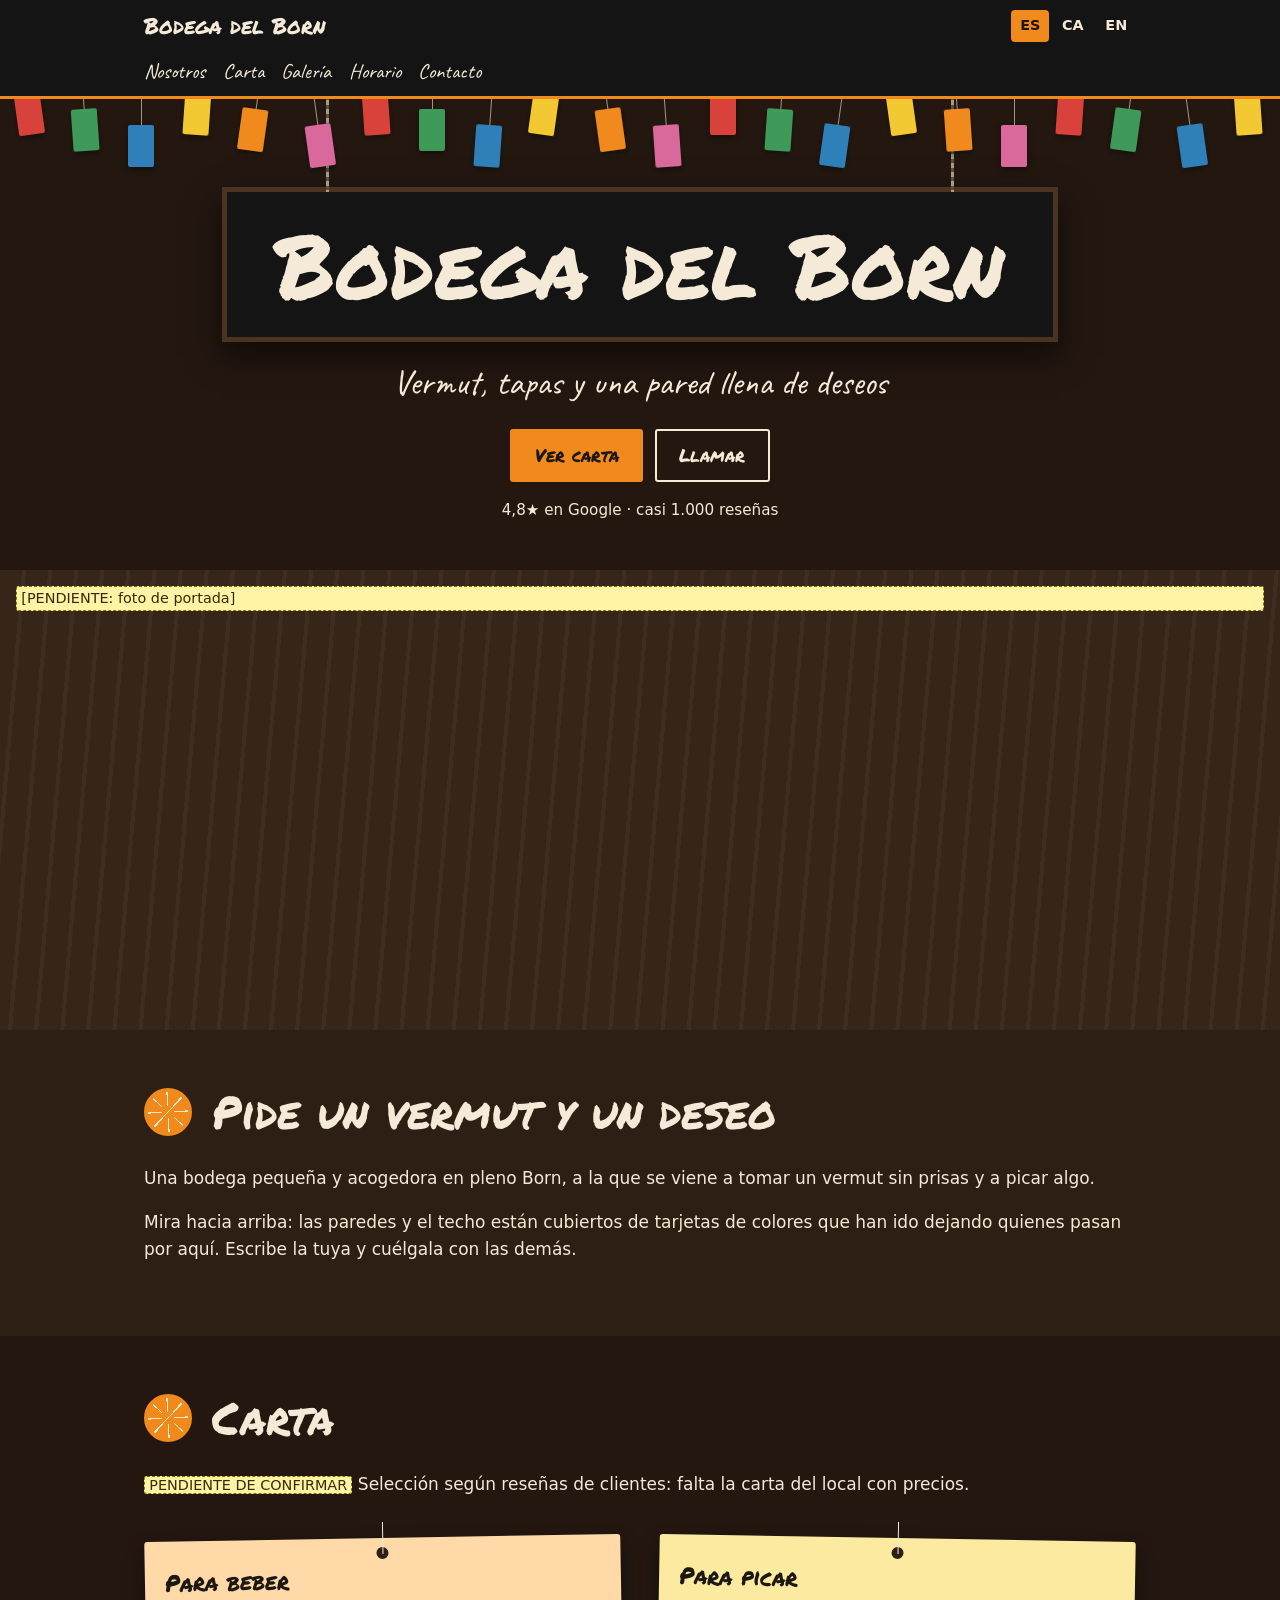
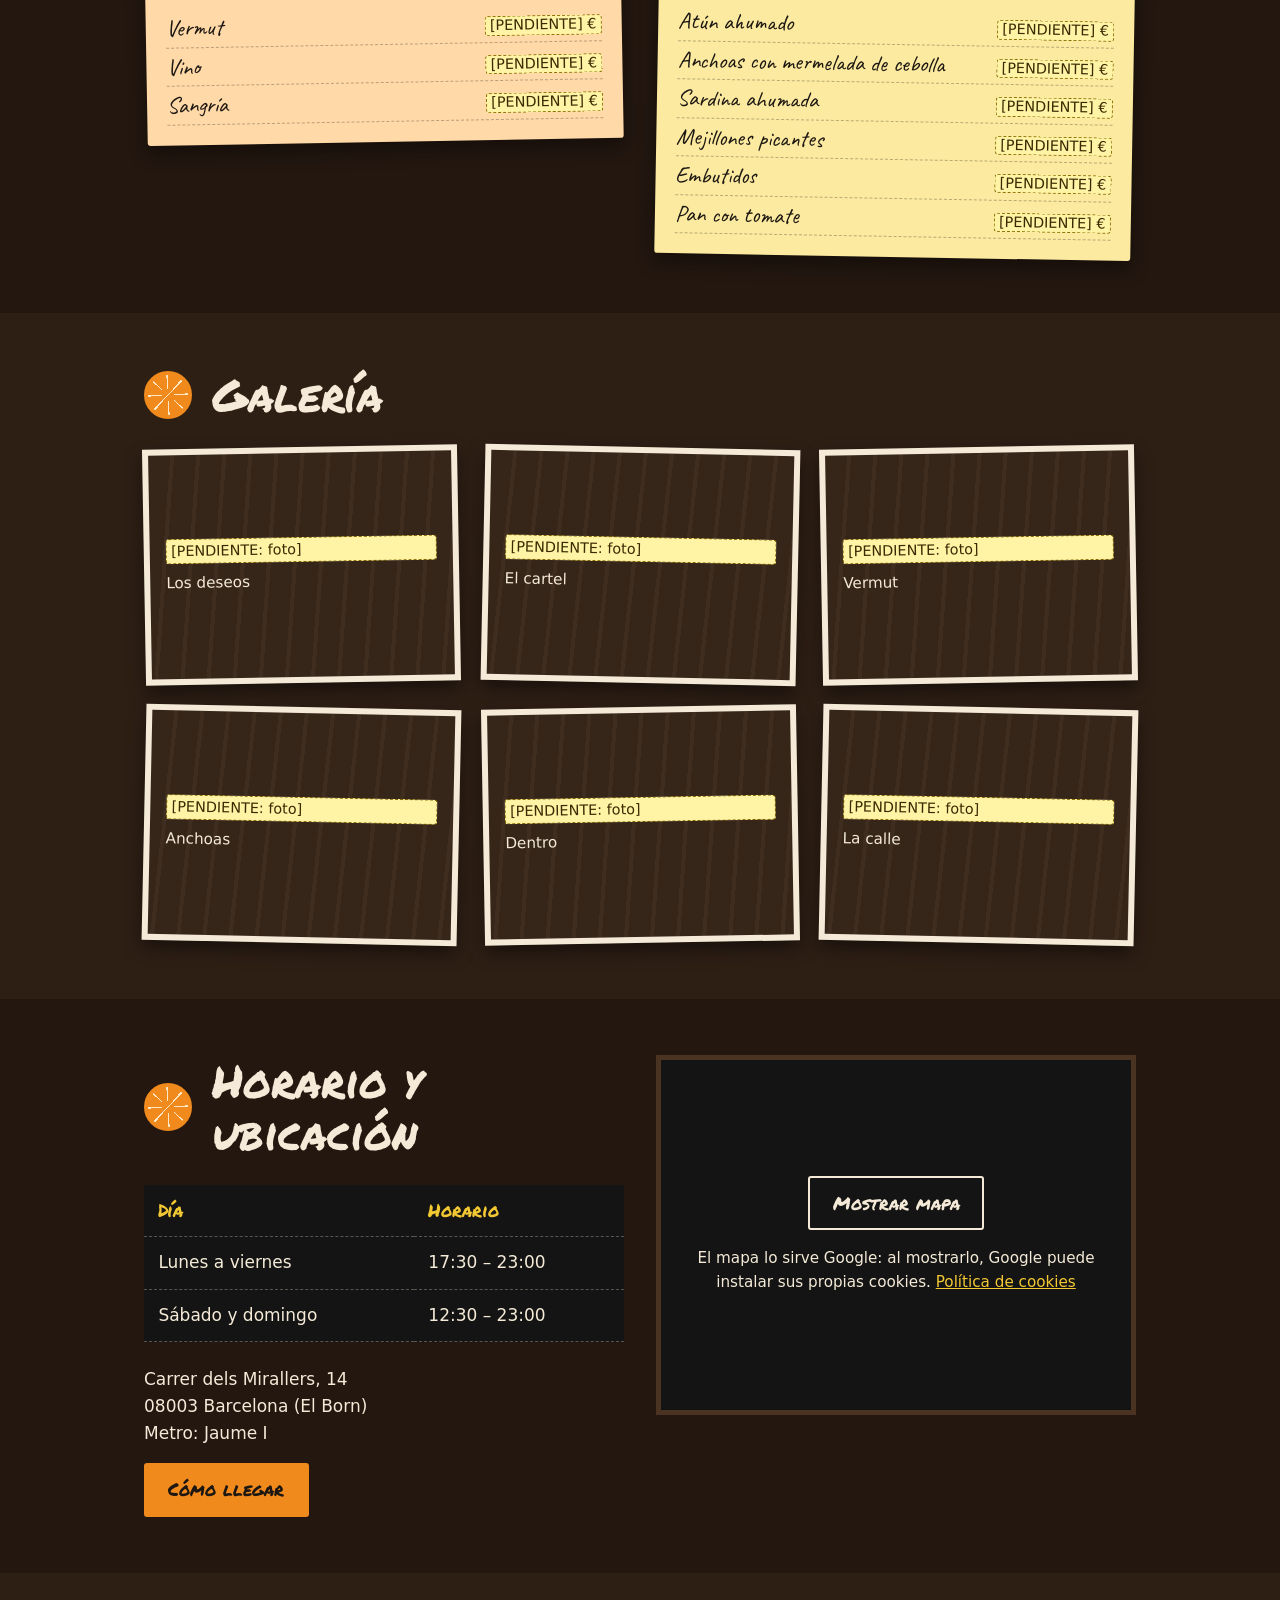
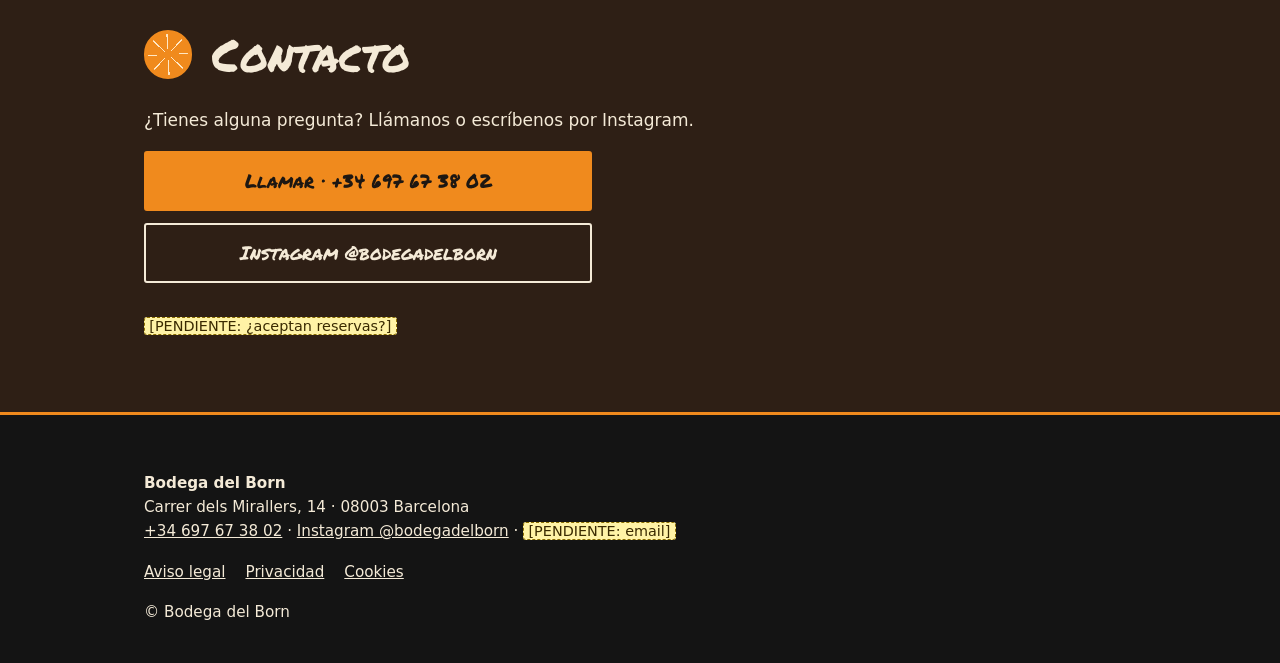
<file: index.html>
<!doctype html>
<!--
  Bodega del Born · versión en castellano (página principal).
  Hay una copia por idioma: index.html (es), ca/index.html, en/index.html.
  Si cambias la CARTA o el HORARIO, cámbialo en los tres archivos (busca "EDITAR").
  Dirección web: PENDIENTE de dominio propio; mientras, GitHub Pages.
-->
<html lang="es">
<head>
<meta charset="utf-8">
<meta name="robots" content="noindex"><!-- DEMO: quitar al tener el permiso del local -->
<meta name="viewport" content="width=device-width, initial-scale=1">
<title>Bodega del Born · Bodega de vermut y tapas en el Born, Barcelona</title>
<meta name="description" content="Bodega de vermut y tapas en Carrer dels Mirallers, 14 (El Born, Barcelona), con sus paredes llenas de deseos. Lunes a viernes 17:30–23:00, sábado y domingo 12:30–23:00.">
<link rel="canonical" href="https://theinternationalunemployed-lgtm.github.io/bodega-del-born/">
<link rel="alternate" hreflang="es" href="https://theinternationalunemployed-lgtm.github.io/bodega-del-born/">
<link rel="alternate" hreflang="ca" href="https://theinternationalunemployed-lgtm.github.io/bodega-del-born/ca/">
<link rel="alternate" hreflang="en" href="https://theinternationalunemployed-lgtm.github.io/bodega-del-born/en/">
<link rel="alternate" hreflang="x-default" href="https://theinternationalunemployed-lgtm.github.io/bodega-del-born/">
<meta name="theme-color" content="#141414">
<link rel="icon" href="favicon.svg" type="image/svg+xml">
<link rel="stylesheet" href="styles.css">
<meta property="og:type" content="restaurant">
<meta property="og:site_name" content="Bodega del Born">
<meta property="og:title" content="Bodega del Born · Vermut, tapas y deseos">
<meta property="og:description" content="Bodega de vermut y tapas en el Born, con las paredes llenas de deseos de sus clientes.">
<meta property="og:url" content="https://theinternationalunemployed-lgtm.github.io/bodega-del-born/">
<meta property="og:locale" content="es_ES">
<meta property="og:locale:alternate" content="ca_ES">
<meta property="og:locale:alternate" content="en_GB">
<!-- PENDIENTE: subir una foto de 1200×630 px como img/og.jpg y añadir su og:image -->
<script type="application/ld+json">
{
  "@context": "https://schema.org",
  "@type": "BarOrPub",
  "name": "Bodega del Born",
  "url": "https://theinternationalunemployed-lgtm.github.io/bodega-del-born/",
  "telephone": "+34 697 67 38 02",
  "address": {
    "@type": "PostalAddress",
    "streetAddress": "Carrer dels Mirallers, 14",
    "postalCode": "08003",
    "addressLocality": "Barcelona",
    "addressCountry": "ES"
  },
  "servesCuisine": ["Tapas", "Vermut"],
  "sameAs": ["https://www.instagram.com/bodegadelborn/"],
  "hasMenu": "https://theinternationalunemployed-lgtm.github.io/bodega-del-born/#carta",
  "openingHoursSpecification": [
    { "@type": "OpeningHoursSpecification", "dayOfWeek": ["Monday", "Tuesday", "Wednesday", "Thursday", "Friday"], "opens": "17:30", "closes": "23:00" },
    { "@type": "OpeningHoursSpecification", "dayOfWeek": ["Saturday", "Sunday"], "opens": "12:30", "closes": "23:00" }
  ]
}
</script>
</head>
<body class="home">
<a class="skip" href="#main">Saltar al contenido</a>

<header class="top">
  <div class="wrap top-in">
    <a class="brand" href="#inicio">Bodega del Born</a>
    <nav class="langs" aria-label="Idioma">
      <a href="./" lang="es" hreflang="es" aria-current="true">ES</a>
      <a href="ca/" lang="ca" hreflang="ca">CA</a>
      <a href="en/" lang="en" hreflang="en">EN</a>
    </nav>
  </div>
  <nav class="menu" aria-label="Secciones">
    <div class="wrap">
      <a href="#nosotros">Nosotros</a>
      <a href="#carta">Carta</a>
      <a href="#galeria">Galería</a>
      <a href="#horario">Horario</a>
      <a href="#contacto">Contacto</a>
    </div>
  </nav>
</header>

<main id="main">

<section class="hero" id="inicio">
  <div class="hero-media">
    <!-- PENDIENTE: foto del local. Sustituir el <div class="ph"> por:
    <img src="img/portada.webp" alt="Interior de la Bodega del Born con las paredes cubiertas de tarjetas de deseos" width="1600" height="1000" fetchpriority="high"> -->
    <div class="ph" role="img" aria-label="Interior de la Bodega del Born con las paredes cubiertas de tarjetas de deseos"><span class="pending">[PENDIENTE: foto de portada]</span></div>
  </div>
  <div class="hero-txt">
    <div class="wrap">
      <h1>Bodega del Born</h1>
      <p class="lema">Vermut, tapas y una pared llena de deseos</p>
      <div class="btns">
        <a class="btn" href="#carta">Ver carta</a>
        <a class="btn btn-alt" href="tel:+34697673802">Llamar</a>
      </div>
      <!-- Dato de Google Maps a 28/10/2026: actualizar o borrar si cambia -->
      <p class="nota">4,8★ en Google · casi 1.000 reseñas</p>
    </div>
  </div>
</section>

<section id="nosotros">
  <div class="wrap">
    <h2>Pide un vermut y un deseo</h2>
    <p>Una bodega pequeña y acogedora en pleno Born, a la que se viene a tomar un vermut sin prisas y a picar algo.</p>
    <p>Mira hacia arriba: las paredes y el techo están cubiertos de tarjetas de colores que han ido dejando quienes pasan por aquí. Escribe la tuya y cuélgala con las demás.</p>
  </div>
</section>

<section id="carta">
  <div class="wrap">
    <h2>Carta</h2>
    <p class="aviso"><span class="pending">PENDIENTE DE CONFIRMAR</span> Selección según reseñas de clientes: falta la carta del local con precios.</p>
    <!-- EDITAR CARTA: una línea <li> por plato: <span>Nombre</span><span>Precio</span>. Cambiar también ca/ y en/ -->
    <div class="carta">
      <div>
        <h3>Para beber</h3>
        <ul>
          <li><span>Vermut</span><span class="pending">[PENDIENTE] €</span></li>
          <li><span>Vino</span><span class="pending">[PENDIENTE] €</span></li>
          <li><span>Sangría</span><span class="pending">[PENDIENTE] €</span></li>
        </ul>
      </div>
      <div>
        <h3>Para picar</h3>
        <ul>
          <li><span>Atún ahumado</span><span class="pending">[PENDIENTE] €</span></li>
          <li><span>Anchoas con mermelada de cebolla</span><span class="pending">[PENDIENTE] €</span></li>
          <li><span>Sardina ahumada</span><span class="pending">[PENDIENTE] €</span></li>
          <li><span>Mejillones picantes</span><span class="pending">[PENDIENTE] €</span></li>
          <li><span>Embutidos</span><span class="pending">[PENDIENTE] €</span></li>
          <li><span>Pan con tomate</span><span class="pending">[PENDIENTE] €</span></li>
        </ul>
      </div>
    </div>
  </div>
</section>

<section id="galeria">
  <div class="wrap">
    <h2>Galería</h2>
    <!-- PENDIENTE: fotos del local. Sustituir cada <div class="ph"> por:
    <img src="img/deseos.webp" alt="(mismo texto del aria-label)" width="800" height="600" loading="lazy" decoding="async"> -->
    <div class="galeria">
      <div class="ph" role="img" aria-label="Techo de la bodega cubierto de tarjetas de deseos"><span class="pending">[PENDIENTE: foto]</span> Los deseos</div>
      <div class="ph" role="img" aria-label="Cartel pintado a mano de la Bodega del Born en la calle"><span class="pending">[PENDIENTE: foto]</span> El cartel</div>
      <div class="ph" role="img" aria-label="Vermut con naranja y aceituna"><span class="pending">[PENDIENTE: foto]</span> Vermut</div>
      <div class="ph" role="img" aria-label="Plato de anchoas"><span class="pending">[PENDIENTE: foto]</span> Anchoas</div>
      <div class="ph" role="img" aria-label="Mesas dentro de la bodega"><span class="pending">[PENDIENTE: foto]</span> Dentro</div>
      <div class="ph" role="img" aria-label="El Carrer dels Mirallers, en el Born"><span class="pending">[PENDIENTE: foto]</span> La calle</div>
    </div>
  </div>
</section>

<section id="horario">
  <div class="wrap horario">
    <div>
      <h2>Horario y ubicación</h2>
      <!-- EDITAR HORARIO: cambiar también "openingHoursSpecification" en el <head>. Fuente: Instagram del local, 30/10/2026 -->
      <table>
        <thead><tr><th scope="col">Día</th><th scope="col">Horario</th></tr></thead>
        <tbody>
          <tr><th scope="row">Lunes a viernes</th><td>17:30 – 23:00</td></tr>
          <tr><th scope="row">Sábado y domingo</th><td>12:30 – 23:00</td></tr>
        </tbody>
      </table>
      <address>Carrer dels Mirallers, 14<br>08003 Barcelona (El Born)<br>Metro: Jaume I</address>
      <a class="btn" href="https://www.google.com/maps/dir/?api=1&amp;destination=Carrer%20dels%20Mirallers%2014%2C%2008003%20Barcelona" rel="noopener" target="_blank">Cómo llegar</a>
    </div>
    <!-- El mapa solo se carga si el usuario pulsa: así no hay cookies de Google sin permiso y no hace falta banner -->
    <div class="mapa" data-src="https://www.google.com/maps?q=Bodega%20del%20Born%2C%20Carrer%20dels%20Mirallers%2014%2C%20Barcelona&amp;output=embed&amp;hl=es" data-title="Mapa de la Bodega del Born en Google Maps">
      <button class="btn btn-alt" type="button">Mostrar mapa</button>
      <p>El mapa lo sirve Google: al mostrarlo, Google puede instalar sus propias cookies. <a href="cookies.html">Política de cookies</a></p>
    </div>
  </div>
</section>

<section id="contacto" class="contacto">
  <div class="wrap">
    <h2>Contacto</h2>
    <p>¿Tienes alguna pregunta? Llámanos o escríbenos por Instagram.</p>
    <div class="btns">
      <a class="btn" href="tel:+34697673802">Llamar · +34 697 67 38 02</a>
      <a class="btn btn-alt" href="https://www.instagram.com/bodegadelborn/" rel="noopener">Instagram @bodegadelborn</a>
      <p><span class="pending">[PENDIENTE: ¿aceptan reservas?]</span></p>
    </div>
  </div>
</section>

</main>

<footer>
  <div class="wrap">
    <p><strong>Bodega del Born</strong><br>Carrer dels Mirallers, 14 · 08003 Barcelona<br><a href="tel:+34697673802">+34 697 67 38 02</a> · <a href="https://www.instagram.com/bodegadelborn/" rel="noopener">Instagram @bodegadelborn</a> · <span class="pending">[PENDIENTE: email]</span></p>
    <ul>
      <li><a href="aviso-legal.html">Aviso legal</a></li>
      <li><a href="privacidad.html">Privacidad</a></li>
      <li><a href="cookies.html">Cookies</a></li>
    </ul>
    <p>© Bodega del Born</p>
  </div>
</footer>

<a class="callbar" href="tel:+34697673802">📞 Llamar</a>

<script>
  // Carga el mapa de Google solo al pulsar el botón
  document.querySelector('.mapa button').addEventListener('click', () => {
    const box = document.querySelector('.mapa'), f = document.createElement('iframe');
    f.src = box.dataset.src; f.title = box.dataset.title; f.loading = 'lazy'; f.referrerPolicy = 'no-referrer-when-downgrade';
    box.replaceChildren(f);
  });
</script>
<script src="anim.js" defer></script>
</body>
</html>
</file>
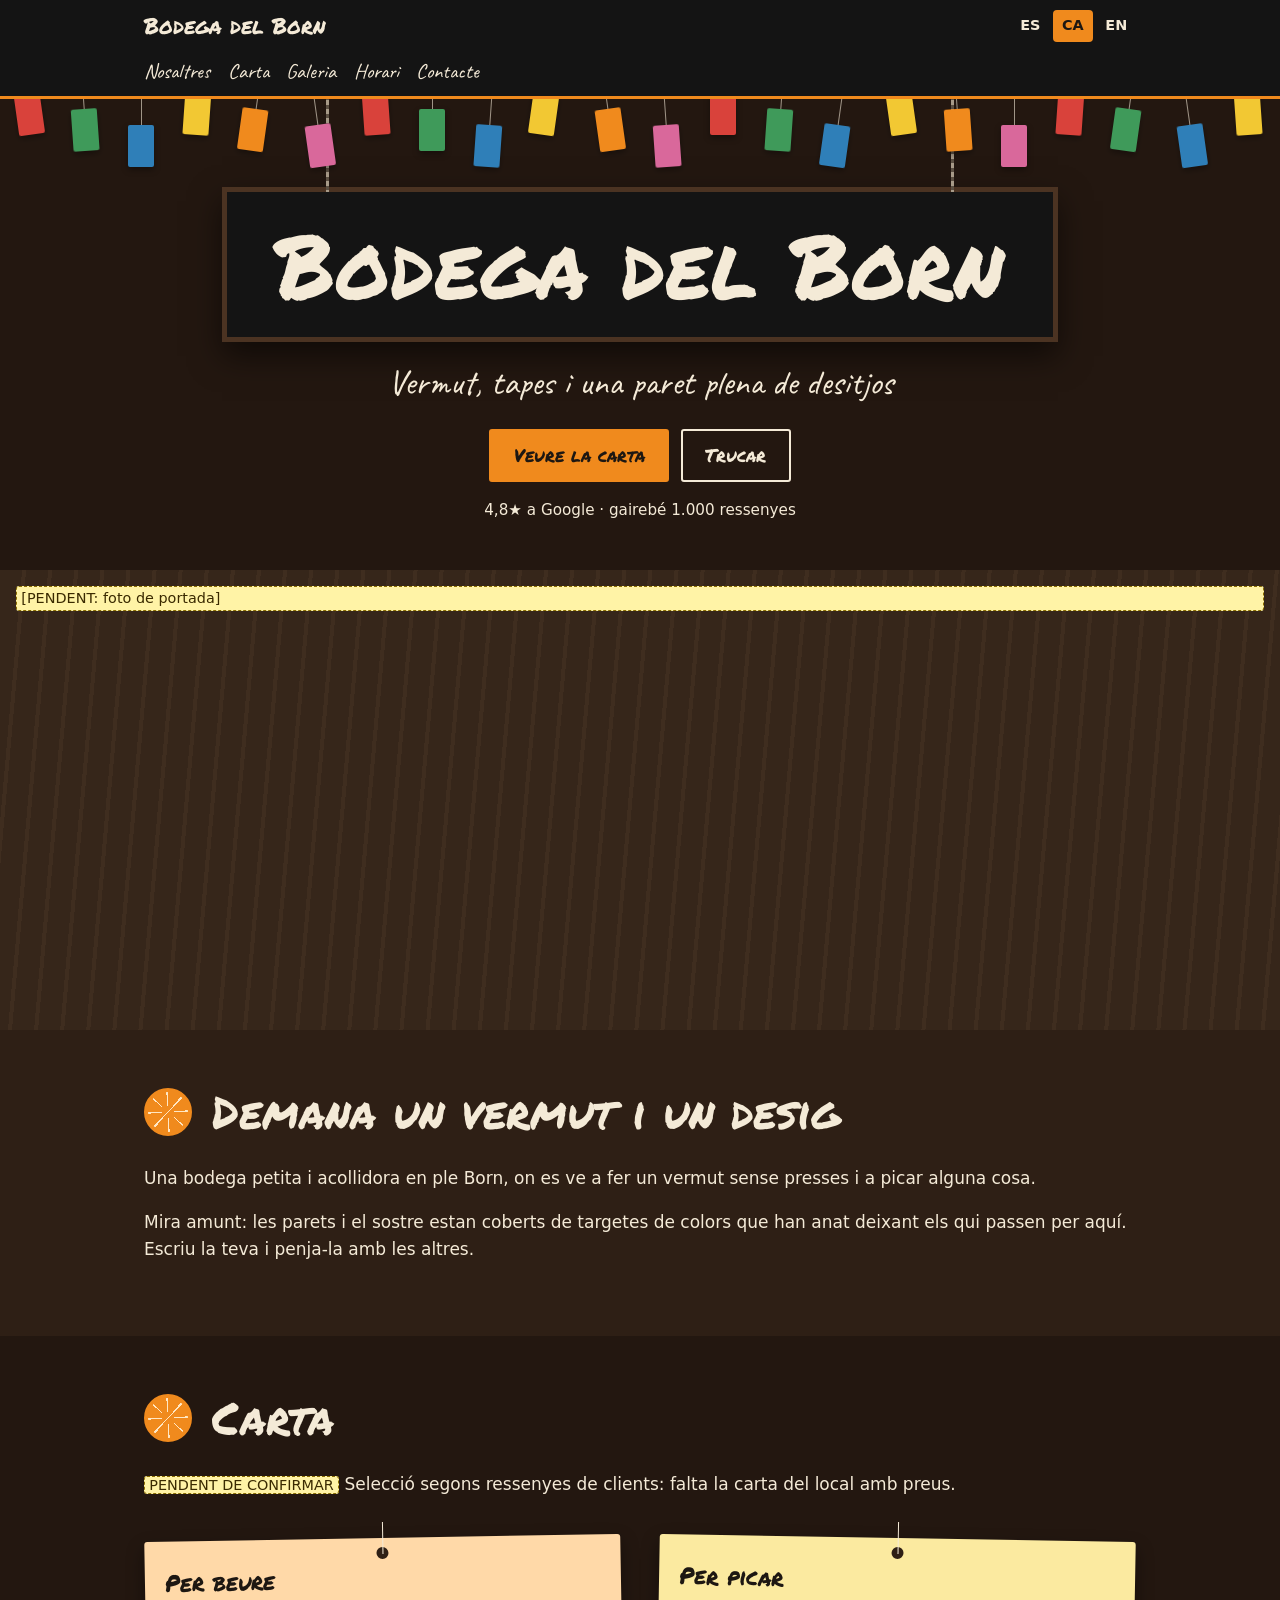
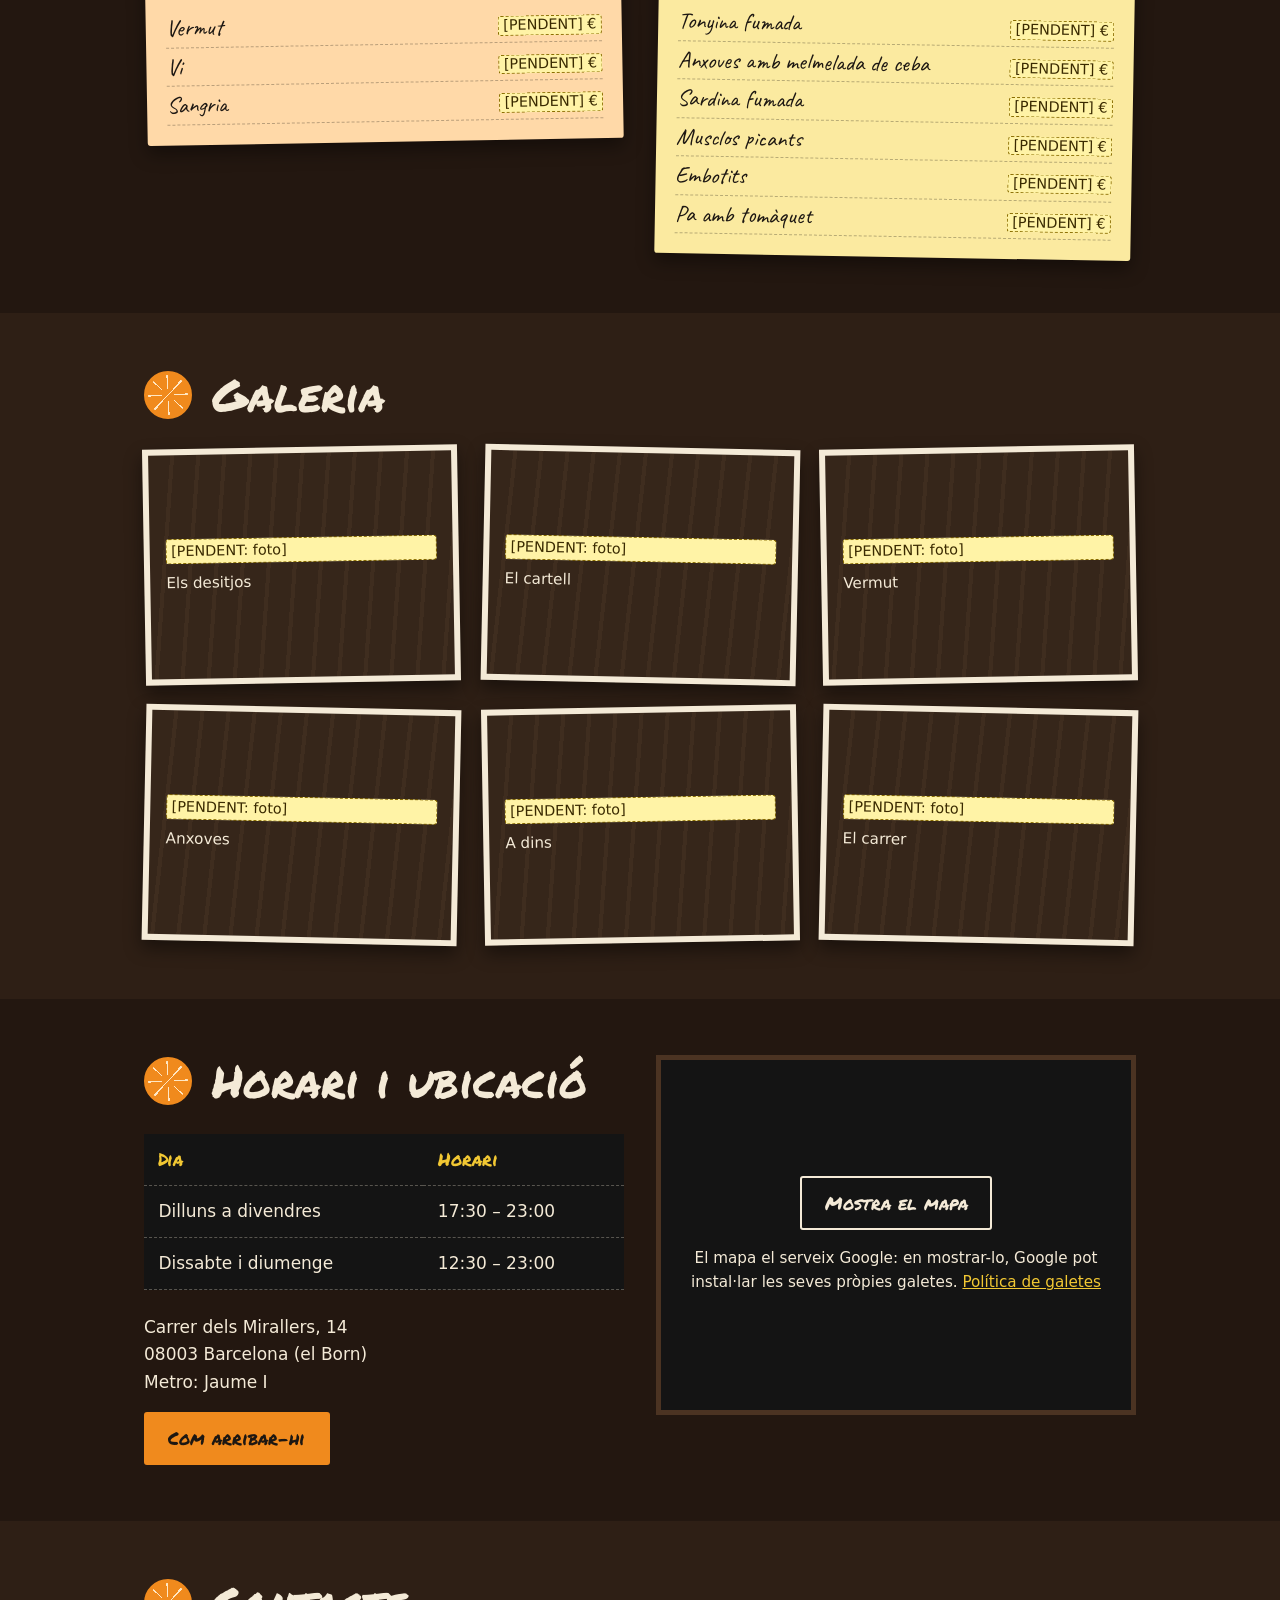
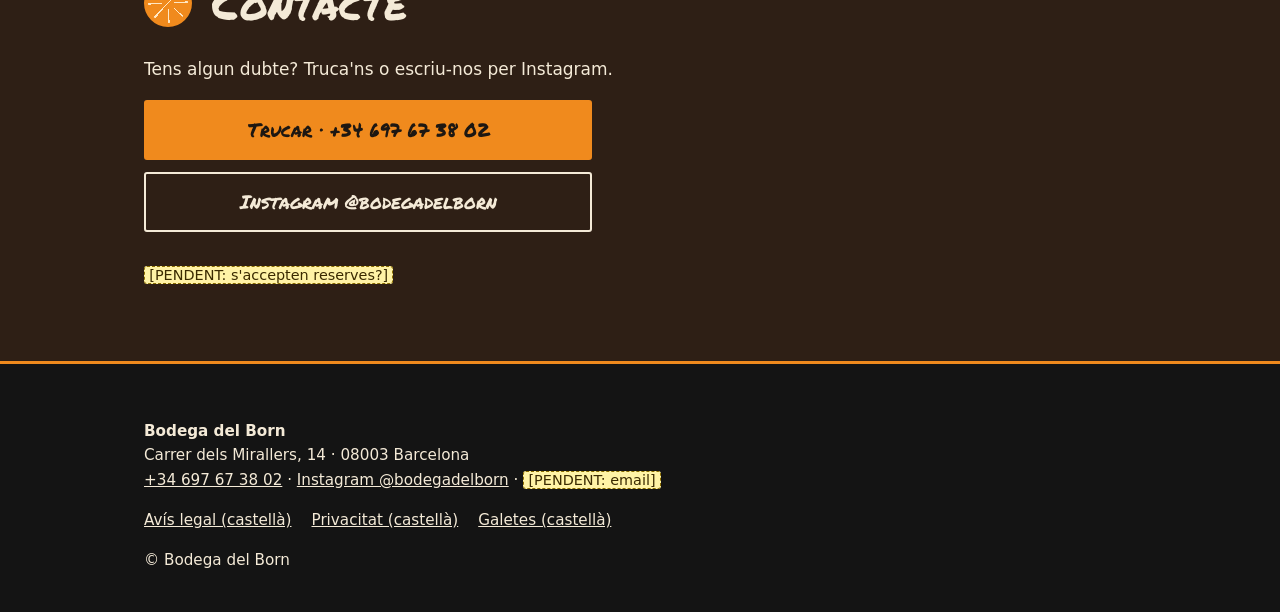
<file: ca/index.html>
<!doctype html>
<!--
  Bodega del Born · versió en català.
  Si canvies la CARTA o l'HORARI, canvia'l també a index.html i en/index.html (busca "EDITAR").
-->
<html lang="ca">
<head>
<meta charset="utf-8">
<meta name="robots" content="noindex"><!-- DEMO: quitar al tener el permiso del local -->
<meta name="viewport" content="width=device-width, initial-scale=1">
<title>Bodega del Born · Bodega de vermut i tapes al Born, Barcelona</title>
<meta name="description" content="Bodega de vermut i tapes al carrer dels Mirallers, 14 (el Born, Barcelona), amb les parets plenes de desitjos. Dilluns a divendres 17:30–23:00, dissabte i diumenge 12:30–23:00.">
<link rel="canonical" href="https://theinternationalunemployed-lgtm.github.io/bodega-del-born/ca/">
<link rel="alternate" hreflang="es" href="https://theinternationalunemployed-lgtm.github.io/bodega-del-born/">
<link rel="alternate" hreflang="ca" href="https://theinternationalunemployed-lgtm.github.io/bodega-del-born/ca/">
<link rel="alternate" hreflang="en" href="https://theinternationalunemployed-lgtm.github.io/bodega-del-born/en/">
<link rel="alternate" hreflang="x-default" href="https://theinternationalunemployed-lgtm.github.io/bodega-del-born/">
<meta name="theme-color" content="#141414">
<link rel="icon" href="../favicon.svg" type="image/svg+xml">
<link rel="stylesheet" href="../styles.css">
<meta property="og:type" content="restaurant">
<meta property="og:site_name" content="Bodega del Born">
<meta property="og:title" content="Bodega del Born · Vermut, tapes i desitjos">
<meta property="og:description" content="Bodega de vermut i tapes al Born, amb les parets plenes de desitjos dels seus clients.">
<meta property="og:url" content="https://theinternationalunemployed-lgtm.github.io/bodega-del-born/ca/">
<meta property="og:locale" content="ca_ES">
<meta property="og:locale:alternate" content="es_ES">
<meta property="og:locale:alternate" content="en_GB">
<script type="application/ld+json">
{
  "@context": "https://schema.org",
  "@type": "BarOrPub",
  "name": "Bodega del Born",
  "url": "https://theinternationalunemployed-lgtm.github.io/bodega-del-born/ca/",
  "telephone": "+34 697 67 38 02",
  "address": {
    "@type": "PostalAddress",
    "streetAddress": "Carrer dels Mirallers, 14",
    "postalCode": "08003",
    "addressLocality": "Barcelona",
    "addressCountry": "ES"
  },
  "servesCuisine": ["Tapes", "Vermut"],
  "sameAs": ["https://www.instagram.com/bodegadelborn/"],
  "hasMenu": "https://theinternationalunemployed-lgtm.github.io/bodega-del-born/ca/#carta",
  "openingHoursSpecification": [
    { "@type": "OpeningHoursSpecification", "dayOfWeek": ["Monday", "Tuesday", "Wednesday", "Thursday", "Friday"], "opens": "17:30", "closes": "23:00" },
    { "@type": "OpeningHoursSpecification", "dayOfWeek": ["Saturday", "Sunday"], "opens": "12:30", "closes": "23:00" }
  ]
}
</script>
</head>
<body class="home">
<a class="skip" href="#main">Salta al contingut</a>

<header class="top">
  <div class="wrap top-in">
    <a class="brand" href="#inici">Bodega del Born</a>
    <nav class="langs" aria-label="Idioma">
      <a href="../" lang="es" hreflang="es">ES</a>
      <a href="./" lang="ca" hreflang="ca" aria-current="true">CA</a>
      <a href="../en/" lang="en" hreflang="en">EN</a>
    </nav>
  </div>
  <nav class="menu" aria-label="Seccions">
    <div class="wrap">
      <a href="#nosaltres">Nosaltres</a>
      <a href="#carta">Carta</a>
      <a href="#galeria">Galeria</a>
      <a href="#horari">Horari</a>
      <a href="#contacte">Contacte</a>
    </div>
  </nav>
</header>

<main id="main">

<section class="hero" id="inici">
  <div class="hero-media">
    <div class="ph" role="img" aria-label="Interior de la Bodega del Born amb les parets cobertes de targetes de desitjos"><span class="pending">[PENDENT: foto de portada]</span></div>
  </div>
  <div class="hero-txt">
    <div class="wrap">
      <h1>Bodega del Born</h1>
      <p class="lema">Vermut, tapes i una paret plena de desitjos</p>
      <div class="btns">
        <a class="btn" href="#carta">Veure la carta</a>
        <a class="btn btn-alt" href="tel:+34697673802">Trucar</a>
      </div>
      <p class="nota">4,8★ a Google · gairebé 1.000 ressenyes</p>
    </div>
  </div>
</section>

<section id="nosaltres">
  <div class="wrap">
    <h2>Demana un vermut i un desig</h2>
    <p>Una bodega petita i acollidora en ple Born, on es ve a fer un vermut sense presses i a picar alguna cosa.</p>
    <p>Mira amunt: les parets i el sostre estan coberts de targetes de colors que han anat deixant els qui passen per aquí. Escriu la teva i penja-la amb les altres.</p>
  </div>
</section>

<section id="carta">
  <div class="wrap">
    <h2>Carta</h2>
    <p class="aviso"><span class="pending">PENDENT DE CONFIRMAR</span> Selecció segons ressenyes de clients: falta la carta del local amb preus.</p>
    <!-- EDITAR CARTA (també a index.html i en/index.html) -->
    <div class="carta">
      <div>
        <h3>Per beure</h3>
        <ul>
          <li><span>Vermut</span><span class="pending">[PENDENT] €</span></li>
          <li><span>Vi</span><span class="pending">[PENDENT] €</span></li>
          <li><span>Sangria</span><span class="pending">[PENDENT] €</span></li>
        </ul>
      </div>
      <div>
        <h3>Per picar</h3>
        <ul>
          <li><span>Tonyina fumada</span><span class="pending">[PENDENT] €</span></li>
          <li><span>Anxoves amb melmelada de ceba</span><span class="pending">[PENDENT] €</span></li>
          <li><span>Sardina fumada</span><span class="pending">[PENDENT] €</span></li>
          <li><span>Musclos picants</span><span class="pending">[PENDENT] €</span></li>
          <li><span>Embotits</span><span class="pending">[PENDENT] €</span></li>
          <li><span>Pa amb tomàquet</span><span class="pending">[PENDENT] €</span></li>
        </ul>
      </div>
    </div>
  </div>
</section>

<section id="galeria">
  <div class="wrap">
    <h2>Galeria</h2>
    <div class="galeria">
      <div class="ph" role="img" aria-label="Sostre de la bodega cobert de targetes de desitjos"><span class="pending">[PENDENT: foto]</span> Els desitjos</div>
      <div class="ph" role="img" aria-label="Cartell pintat a mà de la Bodega del Born al carrer"><span class="pending">[PENDENT: foto]</span> El cartell</div>
      <div class="ph" role="img" aria-label="Vermut amb taronja i oliva"><span class="pending">[PENDENT: foto]</span> Vermut</div>
      <div class="ph" role="img" aria-label="Plat d'anxoves"><span class="pending">[PENDENT: foto]</span> Anxoves</div>
      <div class="ph" role="img" aria-label="Taules dins de la bodega"><span class="pending">[PENDENT: foto]</span> A dins</div>
      <div class="ph" role="img" aria-label="El carrer dels Mirallers, al Born"><span class="pending">[PENDENT: foto]</span> El carrer</div>
    </div>
  </div>
</section>

<section id="horari">
  <div class="wrap horario">
    <div>
      <h2>Horari i ubicació</h2>
      <!-- EDITAR HORARI (i "openingHoursSpecification" al <head>) -->
      <table>
        <thead><tr><th scope="col">Dia</th><th scope="col">Horari</th></tr></thead>
        <tbody>
          <tr><th scope="row">Dilluns a divendres</th><td>17:30 – 23:00</td></tr>
          <tr><th scope="row">Dissabte i diumenge</th><td>12:30 – 23:00</td></tr>
        </tbody>
      </table>
      <address>Carrer dels Mirallers, 14<br>08003 Barcelona (el Born)<br>Metro: Jaume I</address>
      <a class="btn" href="https://www.google.com/maps/dir/?api=1&amp;destination=Carrer%20dels%20Mirallers%2014%2C%2008003%20Barcelona" rel="noopener" target="_blank">Com arribar-hi</a>
    </div>
    <div class="mapa" data-src="https://www.google.com/maps?q=Bodega%20del%20Born%2C%20Carrer%20dels%20Mirallers%2014%2C%20Barcelona&amp;output=embed&amp;hl=ca" data-title="Mapa de la Bodega del Born a Google Maps">
      <button class="btn btn-alt" type="button">Mostra el mapa</button>
      <p>El mapa el serveix Google: en mostrar-lo, Google pot instal·lar les seves pròpies galetes. <a href="../cookies.html" hreflang="es">Política de galetes</a></p>
    </div>
  </div>
</section>

<section id="contacte" class="contacto">
  <div class="wrap">
    <h2>Contacte</h2>
    <p>Tens algun dubte? Truca'ns o escriu-nos per Instagram.</p>
    <div class="btns">
      <a class="btn" href="tel:+34697673802">Trucar · +34 697 67 38 02</a>
      <a class="btn btn-alt" href="https://www.instagram.com/bodegadelborn/" rel="noopener">Instagram @bodegadelborn</a>
      <p><span class="pending">[PENDENT: s'accepten reserves?]</span></p>
    </div>
  </div>
</section>

</main>

<footer>
  <div class="wrap">
    <p><strong>Bodega del Born</strong><br>Carrer dels Mirallers, 14 · 08003 Barcelona<br><a href="tel:+34697673802">+34 697 67 38 02</a> · <a href="https://www.instagram.com/bodegadelborn/" rel="noopener">Instagram @bodegadelborn</a> · <span class="pending">[PENDENT: email]</span></p>
    <ul>
      <li><a href="../aviso-legal.html" hreflang="es">Avís legal (castellà)</a></li>
      <li><a href="../privacidad.html" hreflang="es">Privacitat (castellà)</a></li>
      <li><a href="../cookies.html" hreflang="es">Galetes (castellà)</a></li>
    </ul>
    <p>© Bodega del Born</p>
  </div>
</footer>

<a class="callbar" href="tel:+34697673802">📞 Trucar</a>

<script>
  // Carrega el mapa de Google només en prémer el botó
  document.querySelector('.mapa button').addEventListener('click', () => {
    const box = document.querySelector('.mapa'), f = document.createElement('iframe');
    f.src = box.dataset.src; f.title = box.dataset.title; f.loading = 'lazy'; f.referrerPolicy = 'no-referrer-when-downgrade';
    box.replaceChildren(f);
  });
</script>
<script src="../anim.js" defer></script>
</body>
</html>
</file>
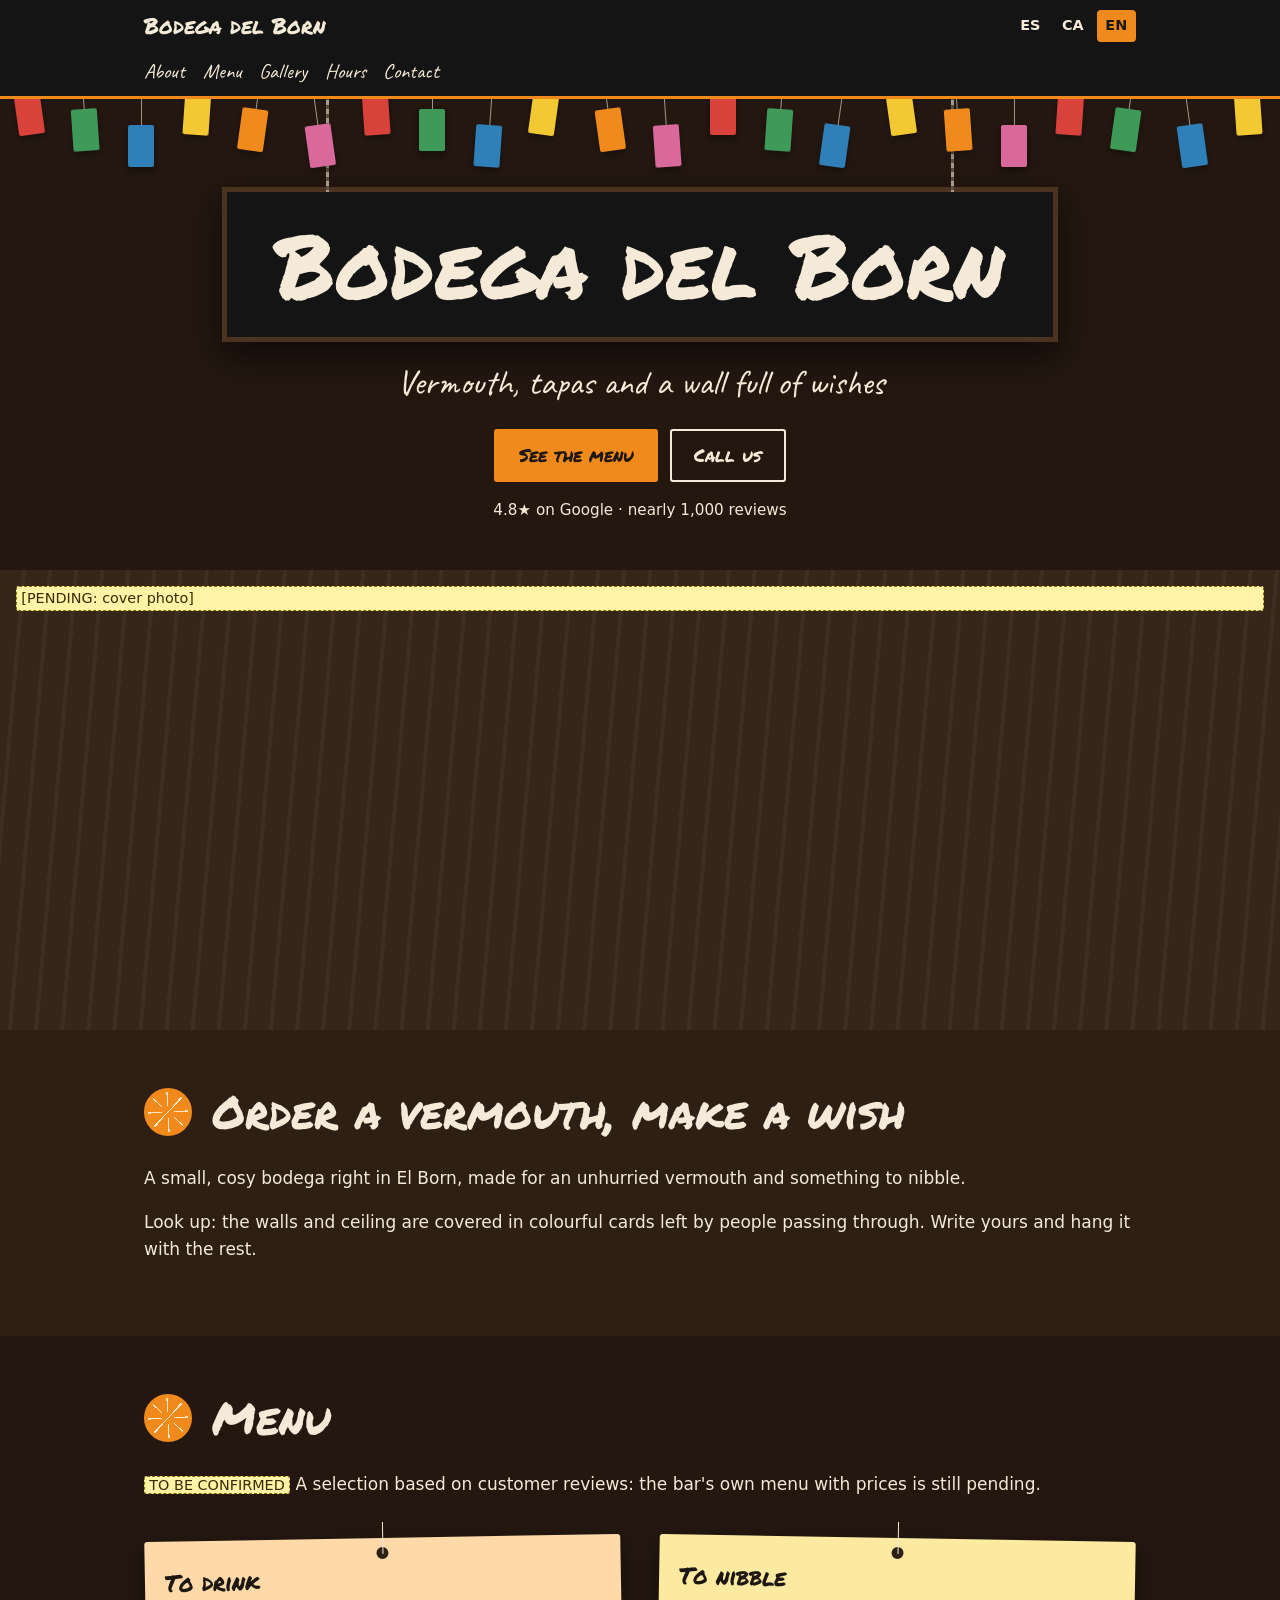
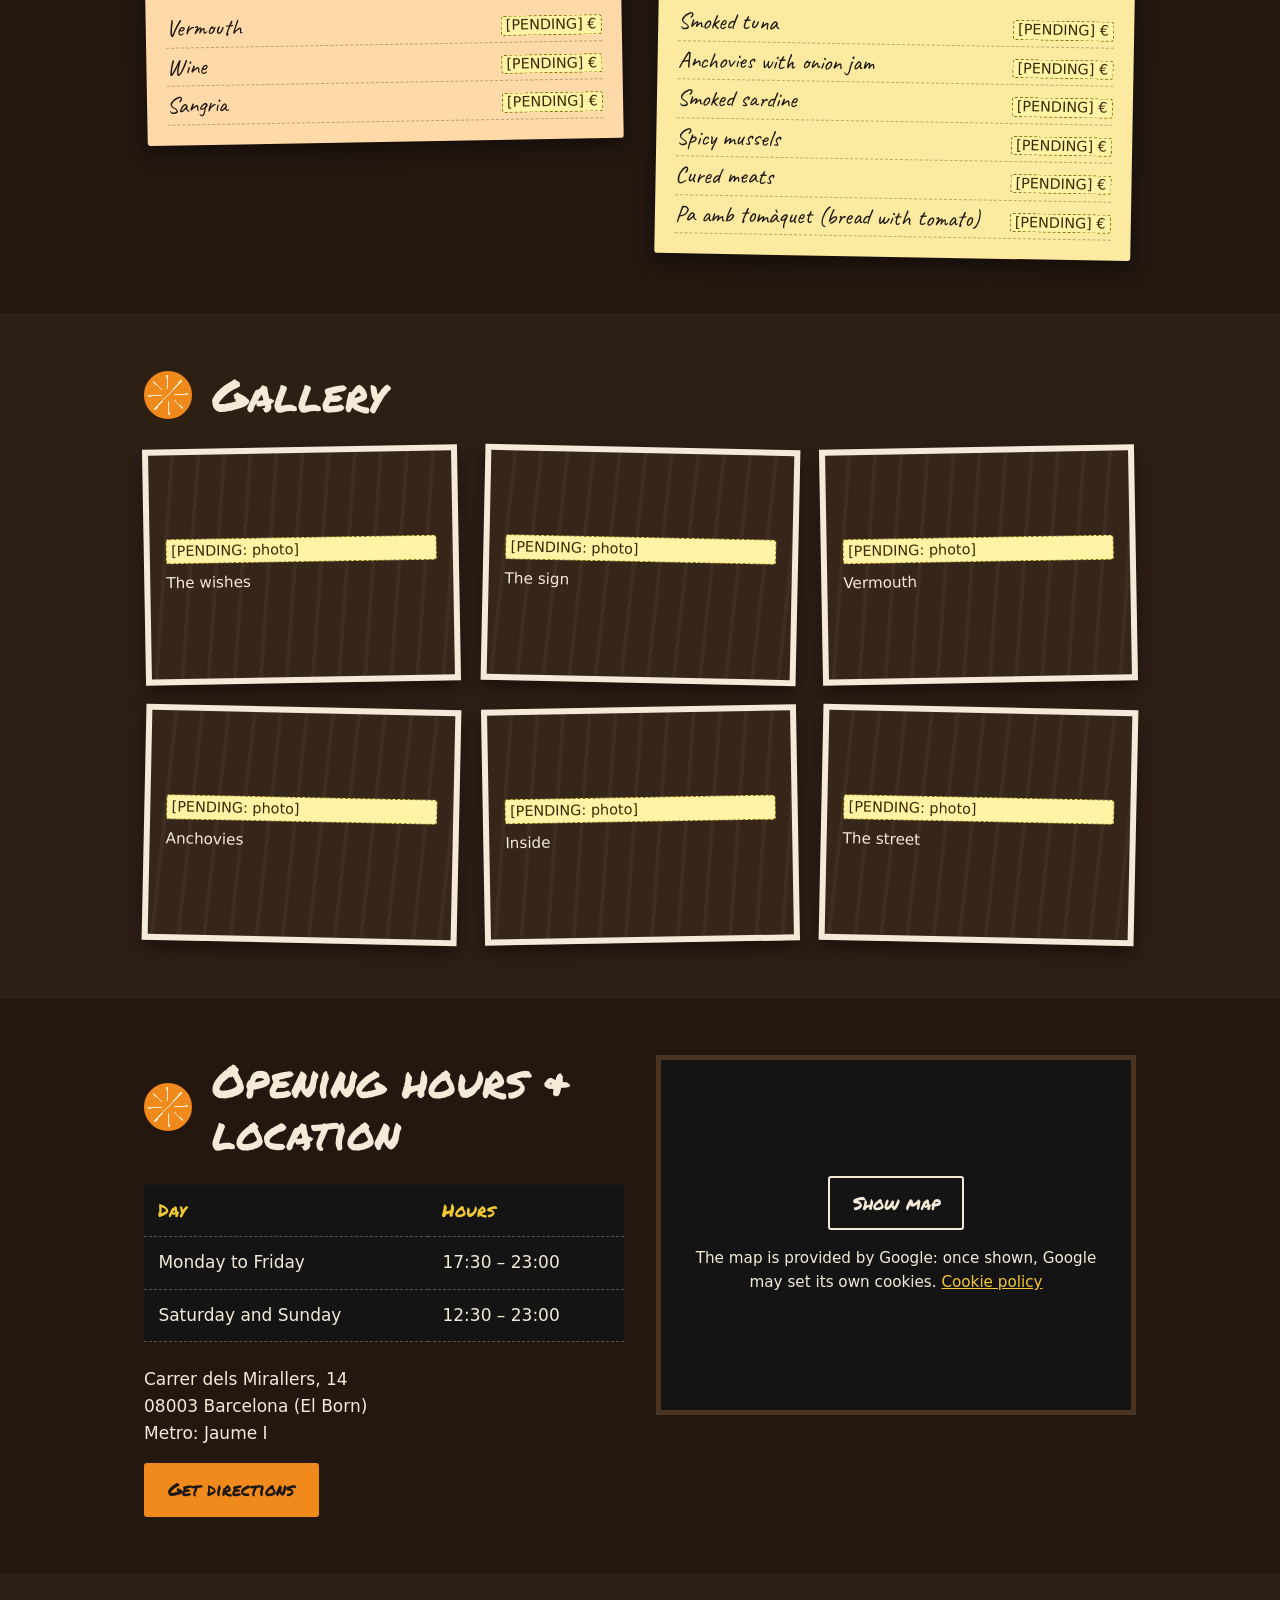
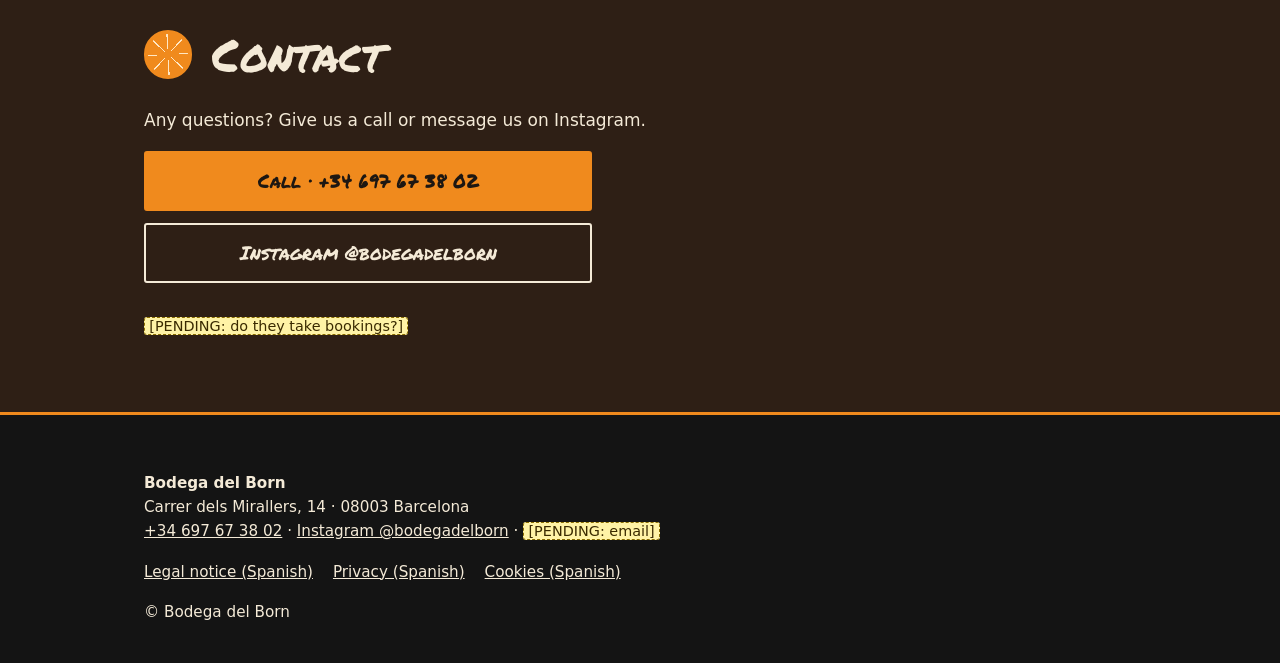
<file: en/index.html>
<!doctype html>
<!--
  Bodega del Born · English version.
  If you change the MENU or OPENING HOURS, change them in index.html and ca/index.html too (search "EDIT").
-->
<html lang="en">
<head>
<meta charset="utf-8">
<meta name="robots" content="noindex"><!-- DEMO: quitar al tener el permiso del local -->
<meta name="viewport" content="width=device-width, initial-scale=1">
<title>Bodega del Born · Vermouth and tapas bar in El Born, Barcelona</title>
<meta name="description" content="A small vermouth and tapas bodega on Carrer dels Mirallers, 14 in Barcelona's El Born, its walls covered in wishes. Mon–Fri 5:30pm–11pm, Sat–Sun 12:30pm–11pm.">
<link rel="canonical" href="https://theinternationalunemployed-lgtm.github.io/bodega-del-born/en/">
<link rel="alternate" hreflang="es" href="https://theinternationalunemployed-lgtm.github.io/bodega-del-born/">
<link rel="alternate" hreflang="ca" href="https://theinternationalunemployed-lgtm.github.io/bodega-del-born/ca/">
<link rel="alternate" hreflang="en" href="https://theinternationalunemployed-lgtm.github.io/bodega-del-born/en/">
<link rel="alternate" hreflang="x-default" href="https://theinternationalunemployed-lgtm.github.io/bodega-del-born/">
<meta name="theme-color" content="#141414">
<link rel="icon" href="../favicon.svg" type="image/svg+xml">
<link rel="stylesheet" href="../styles.css">
<meta property="og:type" content="restaurant">
<meta property="og:site_name" content="Bodega del Born">
<meta property="og:title" content="Bodega del Born · Vermouth, tapas and wishes">
<meta property="og:description" content="A vermouth and tapas bodega in El Born, its walls covered in wishes left by its customers.">
<meta property="og:url" content="https://theinternationalunemployed-lgtm.github.io/bodega-del-born/en/">
<meta property="og:locale" content="en_GB">
<meta property="og:locale:alternate" content="es_ES">
<meta property="og:locale:alternate" content="ca_ES">
<script type="application/ld+json">
{
  "@context": "https://schema.org",
  "@type": "BarOrPub",
  "name": "Bodega del Born",
  "url": "https://theinternationalunemployed-lgtm.github.io/bodega-del-born/en/",
  "telephone": "+34 697 67 38 02",
  "address": {
    "@type": "PostalAddress",
    "streetAddress": "Carrer dels Mirallers, 14",
    "postalCode": "08003",
    "addressLocality": "Barcelona",
    "addressCountry": "ES"
  },
  "servesCuisine": ["Tapas", "Vermouth"],
  "sameAs": ["https://www.instagram.com/bodegadelborn/"],
  "hasMenu": "https://theinternationalunemployed-lgtm.github.io/bodega-del-born/en/#menu-card",
  "openingHoursSpecification": [
    { "@type": "OpeningHoursSpecification", "dayOfWeek": ["Monday", "Tuesday", "Wednesday", "Thursday", "Friday"], "opens": "17:30", "closes": "23:00" },
    { "@type": "OpeningHoursSpecification", "dayOfWeek": ["Saturday", "Sunday"], "opens": "12:30", "closes": "23:00" }
  ]
}
</script>
</head>
<body class="home">
<a class="skip" href="#main">Skip to content</a>

<header class="top">
  <div class="wrap top-in">
    <a class="brand" href="#home">Bodega del Born</a>
    <nav class="langs" aria-label="Language">
      <a href="../" lang="es" hreflang="es">ES</a>
      <a href="../ca/" lang="ca" hreflang="ca">CA</a>
      <a href="./" lang="en" hreflang="en" aria-current="true">EN</a>
    </nav>
  </div>
  <nav class="menu" aria-label="Sections">
    <div class="wrap">
      <a href="#about">About</a>
      <a href="#menu-card">Menu</a>
      <a href="#gallery">Gallery</a>
      <a href="#hours">Hours</a>
      <a href="#contact">Contact</a>
    </div>
  </nav>
</header>

<main id="main">

<section class="hero" id="home">
  <div class="hero-media">
    <div class="ph" role="img" aria-label="Inside Bodega del Born, with walls covered in wish cards"><span class="pending">[PENDING: cover photo]</span></div>
  </div>
  <div class="hero-txt">
    <div class="wrap">
      <h1>Bodega del Born</h1>
      <p class="lema">Vermouth, tapas and a wall full of wishes</p>
      <div class="btns">
        <a class="btn" href="#menu-card">See the menu</a>
        <a class="btn btn-alt" href="tel:+34697673802">Call us</a>
      </div>
      <p class="nota">4.8★ on Google · nearly 1,000 reviews</p>
    </div>
  </div>
</section>

<section id="about">
  <div class="wrap">
    <h2>Order a vermouth, make a wish</h2>
    <p>A small, cosy bodega right in El Born, made for an unhurried vermouth and something to nibble.</p>
    <p>Look up: the walls and ceiling are covered in colourful cards left by people passing through. Write yours and hang it with the rest.</p>
  </div>
</section>

<section id="menu-card">
  <div class="wrap">
    <h2>Menu</h2>
    <p class="aviso"><span class="pending">TO BE CONFIRMED</span> A selection based on customer reviews: the bar's own menu with prices is still pending.</p>
    <!-- EDIT MENU (also in index.html and ca/index.html) -->
    <div class="carta">
      <div>
        <h3>To drink</h3>
        <ul>
          <li><span>Vermouth</span><span class="pending">[PENDING] €</span></li>
          <li><span>Wine</span><span class="pending">[PENDING] €</span></li>
          <li><span>Sangria</span><span class="pending">[PENDING] €</span></li>
        </ul>
      </div>
      <div>
        <h3>To nibble</h3>
        <ul>
          <li><span>Smoked tuna</span><span class="pending">[PENDING] €</span></li>
          <li><span>Anchovies with onion jam</span><span class="pending">[PENDING] €</span></li>
          <li><span>Smoked sardine</span><span class="pending">[PENDING] €</span></li>
          <li><span>Spicy mussels</span><span class="pending">[PENDING] €</span></li>
          <li><span>Cured meats</span><span class="pending">[PENDING] €</span></li>
          <li><span>Pa amb tomàquet (bread with tomato)</span><span class="pending">[PENDING] €</span></li>
        </ul>
      </div>
    </div>
  </div>
</section>

<section id="gallery">
  <div class="wrap">
    <h2>Gallery</h2>
    <div class="galeria">
      <div class="ph" role="img" aria-label="The bodega's ceiling covered in wish cards"><span class="pending">[PENDING: photo]</span> The wishes</div>
      <div class="ph" role="img" aria-label="Bodega del Born's hand-painted sign on the street"><span class="pending">[PENDING: photo]</span> The sign</div>
      <div class="ph" role="img" aria-label="Vermouth with orange and an olive"><span class="pending">[PENDING: photo]</span> Vermouth</div>
      <div class="ph" role="img" aria-label="A plate of anchovies"><span class="pending">[PENDING: photo]</span> Anchovies</div>
      <div class="ph" role="img" aria-label="Tables inside the bodega"><span class="pending">[PENDING: photo]</span> Inside</div>
      <div class="ph" role="img" aria-label="Carrer dels Mirallers, in El Born"><span class="pending">[PENDING: photo]</span> The street</div>
    </div>
  </div>
</section>

<section id="hours">
  <div class="wrap horario">
    <div>
      <h2>Opening hours &amp; location</h2>
      <!-- EDIT HOURS (and "openingHoursSpecification" in the <head>) -->
      <table>
        <thead><tr><th scope="col">Day</th><th scope="col">Hours</th></tr></thead>
        <tbody>
          <tr><th scope="row">Monday to Friday</th><td>17:30 – 23:00</td></tr>
          <tr><th scope="row">Saturday and Sunday</th><td>12:30 – 23:00</td></tr>
        </tbody>
      </table>
      <address>Carrer dels Mirallers, 14<br>08003 Barcelona (El Born)<br>Metro: Jaume I</address>
      <a class="btn" href="https://www.google.com/maps/dir/?api=1&amp;destination=Carrer%20dels%20Mirallers%2014%2C%2008003%20Barcelona" rel="noopener" target="_blank">Get directions</a>
    </div>
    <div class="mapa" data-src="https://www.google.com/maps?q=Bodega%20del%20Born%2C%20Carrer%20dels%20Mirallers%2014%2C%20Barcelona&amp;output=embed&amp;hl=en" data-title="Map of Bodega del Born on Google Maps">
      <button class="btn btn-alt" type="button">Show map</button>
      <p>The map is provided by Google: once shown, Google may set its own cookies. <a href="../cookies.html" hreflang="es">Cookie policy</a></p>
    </div>
  </div>
</section>

<section id="contact" class="contacto">
  <div class="wrap">
    <h2>Contact</h2>
    <p>Any questions? Give us a call or message us on Instagram.</p>
    <div class="btns">
      <a class="btn" href="tel:+34697673802">Call · +34 697 67 38 02</a>
      <a class="btn btn-alt" href="https://www.instagram.com/bodegadelborn/" rel="noopener">Instagram @bodegadelborn</a>
      <p><span class="pending">[PENDING: do they take bookings?]</span></p>
    </div>
  </div>
</section>

</main>

<footer>
  <div class="wrap">
    <p><strong>Bodega del Born</strong><br>Carrer dels Mirallers, 14 · 08003 Barcelona<br><a href="tel:+34697673802">+34 697 67 38 02</a> · <a href="https://www.instagram.com/bodegadelborn/" rel="noopener">Instagram @bodegadelborn</a> · <span class="pending">[PENDING: email]</span></p>
    <ul>
      <li><a href="../aviso-legal.html" hreflang="es">Legal notice (Spanish)</a></li>
      <li><a href="../privacidad.html" hreflang="es">Privacy (Spanish)</a></li>
      <li><a href="../cookies.html" hreflang="es">Cookies (Spanish)</a></li>
    </ul>
    <p>© Bodega del Born</p>
  </div>
</footer>

<a class="callbar" href="tel:+34697673802">📞 Call us</a>

<script>
  // Loads the Google map only when the button is pressed
  document.querySelector('.mapa button').addEventListener('click', () => {
    const box = document.querySelector('.mapa'), f = document.createElement('iframe');
    f.src = box.dataset.src; f.title = box.dataset.title; f.loading = 'lazy'; f.referrerPolicy = 'no-referrer-when-downgrade';
    box.replaceChildren(f);
  });
</script>
<script src="../anim.js" defer></script>
</body>
</html>
</file>
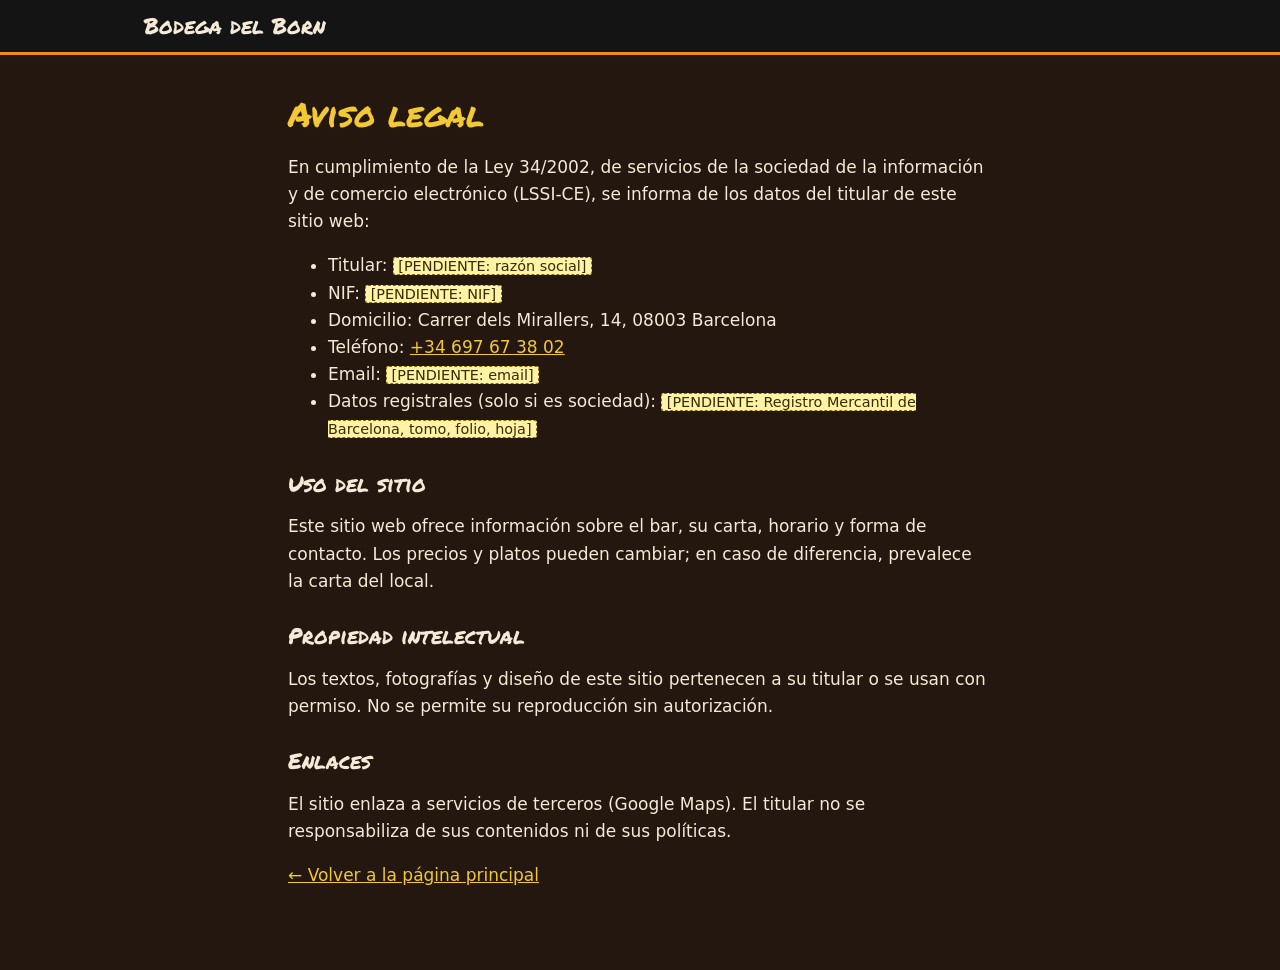
<file: aviso-legal.html>
<!doctype html>
<html lang="es">
<head>
<meta charset="utf-8">
<meta name="robots" content="noindex"><!-- DEMO: quitar al tener el permiso del local -->
<meta name="viewport" content="width=device-width, initial-scale=1">
<title>Aviso legal · Bodega del Born</title>
<meta name="description" content="Aviso legal del sitio web de Bodega del Born, Carrer dels Mirallers, 14, Barcelona.">
<link rel="canonical" href="https://theinternationalunemployed-lgtm.github.io/bodega-del-born/aviso-legal.html">
<link rel="icon" href="favicon.svg" type="image/svg+xml">
<link rel="stylesheet" href="styles.css">
</head>
<body>
<header class="top"><div class="wrap top-in"><a class="brand" href="./">Bodega del Born</a></div></header>
<main class="wrap legal">
  <h1>Aviso legal</h1>
  <p>En cumplimiento de la Ley 34/2002, de servicios de la sociedad de la información y de comercio electrónico (LSSI-CE), se informa de los datos del titular de este sitio web:</p>
  <ul>
    <li>Titular: <span class="pending">[PENDIENTE: razón social]</span></li>
    <li>NIF: <span class="pending">[PENDIENTE: NIF]</span></li>
    <li>Domicilio: Carrer dels Mirallers, 14, 08003 Barcelona</li>
    <li>Teléfono: <a href="tel:+34697673802">+34 697 67 38 02</a></li>
    <li>Email: <span class="pending">[PENDIENTE: email]</span></li>
    <li>Datos registrales (solo si es sociedad): <span class="pending">[PENDIENTE: Registro Mercantil de Barcelona, tomo, folio, hoja]</span></li>
  </ul>
  <h2>Uso del sitio</h2>
  <p>Este sitio web ofrece información sobre el bar, su carta, horario y forma de contacto. Los precios y platos pueden cambiar; en caso de diferencia, prevalece la carta del local.</p>
  <h2>Propiedad intelectual</h2>
  <p>Los textos, fotografías y diseño de este sitio pertenecen a su titular o se usan con permiso. No se permite su reproducción sin autorización.</p>
  <h2>Enlaces</h2>
  <p>El sitio enlaza a servicios de terceros (Google Maps). El titular no se responsabiliza de sus contenidos ni de sus políticas.</p>
  <p><a href="./">← Volver a la página principal</a></p>
</main>
</body>
</html>
</file>
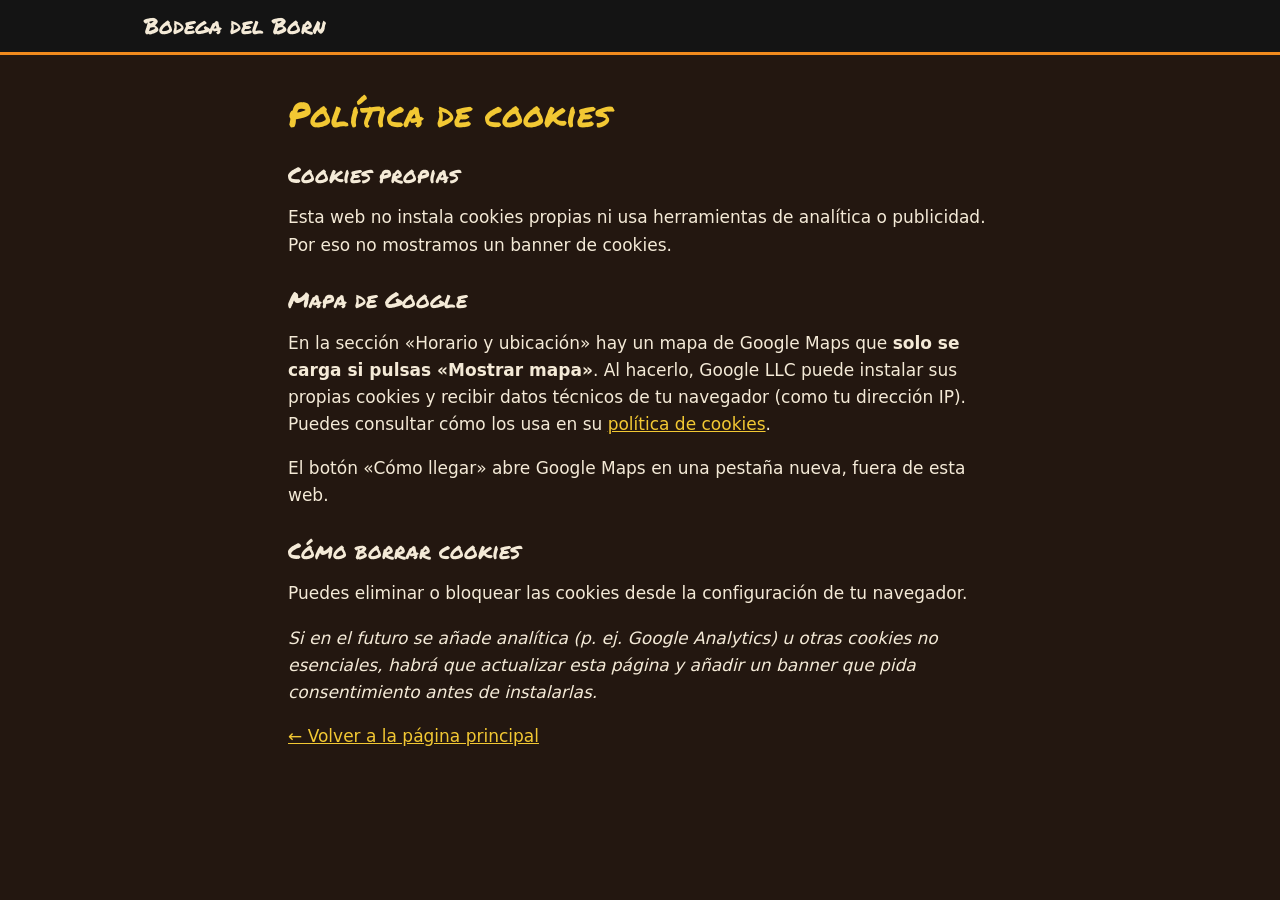
<file: cookies.html>
<!doctype html>
<html lang="es">
<head>
<meta charset="utf-8">
<meta name="robots" content="noindex"><!-- DEMO: quitar al tener el permiso del local -->
<meta name="viewport" content="width=device-width, initial-scale=1">
<title>Política de cookies · Bodega del Born</title>
<meta name="description" content="Política de cookies del sitio web de Bodega del Born.">
<link rel="canonical" href="https://theinternationalunemployed-lgtm.github.io/bodega-del-born/cookies.html">
<link rel="icon" href="favicon.svg" type="image/svg+xml">
<link rel="stylesheet" href="styles.css">
</head>
<body>
<header class="top"><div class="wrap top-in"><a class="brand" href="./">Bodega del Born</a></div></header>
<main class="wrap legal">
  <h1>Política de cookies</h1>
  <h2>Cookies propias</h2>
  <p>Esta web no instala cookies propias ni usa herramientas de analítica o publicidad. Por eso no mostramos un banner de cookies.</p>
  <h2>Mapa de Google</h2>
  <p>En la sección «Horario y ubicación» hay un mapa de Google Maps que <strong>solo se carga si pulsas «Mostrar mapa»</strong>. Al hacerlo, Google LLC puede instalar sus propias cookies y recibir datos técnicos de tu navegador (como tu dirección IP). Puedes consultar cómo los usa en su <a href="https://policies.google.com/technologies/cookies" rel="noopener">política de cookies</a>.</p>
  <p>El botón «Cómo llegar» abre Google Maps en una pestaña nueva, fuera de esta web.</p>
  <h2>Cómo borrar cookies</h2>
  <p>Puedes eliminar o bloquear las cookies desde la configuración de tu navegador.</p>
  <p><em>Si en el futuro se añade analítica (p. ej. Google Analytics) u otras cookies no esenciales, habrá que actualizar esta página y añadir un banner que pida consentimiento antes de instalarlas.</em></p>
  <p><a href="./">← Volver a la página principal</a></p>
</main>
</body>
</html>
</file>
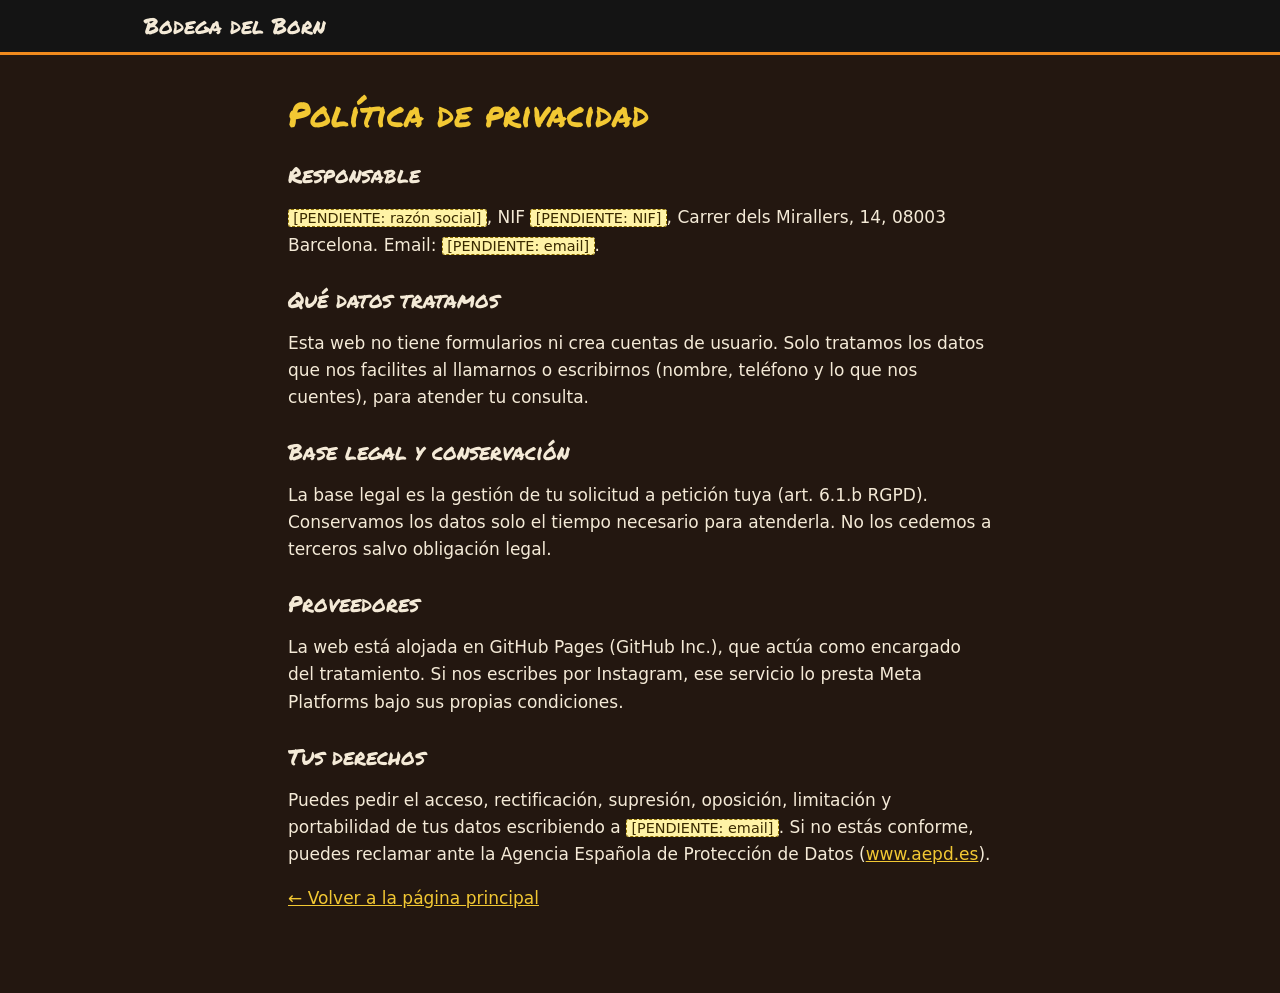
<file: privacidad.html>
<!doctype html>
<html lang="es">
<head>
<meta charset="utf-8">
<meta name="robots" content="noindex"><!-- DEMO: quitar al tener el permiso del local -->
<meta name="viewport" content="width=device-width, initial-scale=1">
<title>Política de privacidad · Bodega del Born</title>
<meta name="description" content="Política de privacidad del sitio web de Bodega del Born.">
<link rel="canonical" href="https://theinternationalunemployed-lgtm.github.io/bodega-del-born/privacidad.html">
<link rel="icon" href="favicon.svg" type="image/svg+xml">
<link rel="stylesheet" href="styles.css">
</head>
<body>
<header class="top"><div class="wrap top-in"><a class="brand" href="./">Bodega del Born</a></div></header>
<main class="wrap legal">
  <h1>Política de privacidad</h1>
  <h2>Responsable</h2>
  <p><span class="pending">[PENDIENTE: razón social]</span>, NIF <span class="pending">[PENDIENTE: NIF]</span>, Carrer dels Mirallers, 14, 08003 Barcelona. Email: <span class="pending">[PENDIENTE: email]</span>.</p>
  <h2>Qué datos tratamos</h2>
  <p>Esta web no tiene formularios ni crea cuentas de usuario. Solo tratamos los datos que nos facilites al llamarnos o escribirnos (nombre, teléfono y lo que nos cuentes), para atender tu consulta.</p>
  <h2>Base legal y conservación</h2>
  <p>La base legal es la gestión de tu solicitud a petición tuya (art. 6.1.b RGPD). Conservamos los datos solo el tiempo necesario para atenderla. No los cedemos a terceros salvo obligación legal.</p>
  <h2>Proveedores</h2>
  <p>La web está alojada en GitHub Pages (GitHub Inc.), que actúa como encargado del tratamiento. Si nos escribes por Instagram, ese servicio lo presta Meta Platforms bajo sus propias condiciones.</p>
  <h2>Tus derechos</h2>
  <p>Puedes pedir el acceso, rectificación, supresión, oposición, limitación y portabilidad de tus datos escribiendo a <span class="pending">[PENDIENTE: email]</span>. Si no estás conforme, puedes reclamar ante la Agencia Española de Protección de Datos (<a href="https://www.aepd.es" rel="noopener">www.aepd.es</a>).</p>
  <p><a href="./">← Volver a la página principal</a></p>
</main>
</body>
</html>
</file>
<file: styles.css>
/* Bodega del Born · estilos compartidos por las tres versiones de idioma.
   Inspirado en el local: madera oscura, cartel de pizarra pintado a mano, tarjetas de deseos
   de colores colgadas por todas partes y cítricos del vermut. Las fuentes se sirven desde fonts/. */
@font-face { font-family: "Permanent Marker"; src: url(fonts/permanent-marker.woff2) format("woff2"); font-display: swap; }
@font-face { font-family: "Caveat"; src: url(fonts/caveat.woff2) format("woff2"); font-display: swap; }

:root {
  --madera: #231710;
  --madera-2: #2e1f15;
  --pizarra: #141414;
  --crema: #f4ead7;
  --naranja: #f08a1d;
  --limon: #f2c833;
  --tinta: #1d1712;
  --papel-1: #ffd9a8;
  --papel-2: #fbeaa0;
  --papel-3: #cfe8c4;
  --papel-4: #c8e0f2;
  --papel-5: #f7c9c4;
  --papel-6: #eed2ea;
  --cartel: "Permanent Marker", "Marker Felt", "Comic Sans MS", cursive;
  --mano: "Caveat", "Bradley Hand", "Segoe Print", cursive;
  --texto: system-ui, -apple-system, "Segoe UI", Roboto, "Helvetica Neue", Arial, sans-serif;
}
* { box-sizing: border-box; }
html { scroll-behavior: smooth; scroll-padding-top: 6.5rem; }
body { margin: 0; background: var(--madera); color: var(--crema); font: 1.0625rem/1.6 var(--texto); overflow-x: clip; }
img { max-width: 100%; height: auto; display: block; }
a { color: var(--limon); }
h1, h2, h3 { font-family: var(--cartel); font-weight: 400; line-height: 1.15; margin: 0 0 .6em; }
h2 { display: flex; align-items: center; gap: .45em; font-size: clamp(1.9rem, 7vw, 2.8rem); }
/* Rodaja de naranja junto a cada título */
h2::before { content: ""; flex: none; width: .9em; height: .9em; border-radius: 50%; border: .09em solid var(--naranja);
  background: repeating-conic-gradient(var(--naranja) 0 40deg, #ffe7c4 40deg 45deg); }
h3 { font-size: 1.45rem; }
h3 small { font: 1.05rem var(--mano); }
.wrap { max-width: 64rem; margin: 0 auto; padding: 0 16px; }
section { padding: 3.5rem 0; }
section:nth-of-type(even) { background: var(--madera-2); }

/* Accesibilidad: foco visible y salto al contenido */
:focus-visible { outline: 3px solid var(--limon); outline-offset: 2px; }
.skip { position: absolute; left: -999px; top: 0; background: var(--crema); color: var(--tinta); padding: .75rem 1rem; z-index: 20; }
.skip:focus { left: 0; }

/* Marcador de datos que faltan: visible a propósito */
.pending { background: #fff3a6; color: #3a2a00; border: 1px dashed #8a6d00; padding: 0 .3em; border-radius: 3px; font-size: .9rem; font-family: var(--texto); }

/* Cabecera */
.top { position: sticky; top: 0; z-index: 10; background: var(--pizarra); border-bottom: 3px solid var(--naranja); transition: box-shadow .3s; }
.top.scrolled { box-shadow: 0 5px 18px rgba(0, 0, 0, .55); }
.top a { color: var(--crema); text-decoration: none; }
.top-in { display: flex; align-items: center; justify-content: space-between; gap: 1rem; min-height: 3.25rem; }
.brand { font: 1.35rem var(--cartel); white-space: nowrap; }
.langs { display: flex; gap: .25rem; }
.langs a { padding: .3rem .55rem; border-radius: 4px; font-size: .9rem; font-weight: 700; }
.top .langs a[aria-current] { background: var(--naranja); color: var(--tinta); }
.menu .wrap { display: flex; gap: 1.1rem; overflow-x: auto; white-space: nowrap; scrollbar-width: none; }
.menu .wrap::-webkit-scrollbar { display: none; }
.menu a { display: inline-block; padding: .35rem 0 .6rem; font: 1.3rem var(--mano); border-bottom: 3px solid transparent; }
.menu a:hover { border-color: var(--limon); }
.top .menu a.on { color: var(--limon); border-color: var(--limon); }

/* Botones */
.btn { display: inline-flex; align-items: center; justify-content: center; gap: .5rem; min-height: 3rem; padding: .7rem 1.4rem;
  font: 1.1rem var(--cartel); text-decoration: none; cursor: pointer; background: var(--naranja); color: var(--tinta); border: 2px solid var(--naranja);
  border-radius: 3px; transition: translate .15s, rotate .15s, background .2s, color .2s; }
.btn:hover { background: var(--limon); border-color: var(--limon); translate: 0 -2px; rotate: -1deg; }
.btn:active { translate: 0 1px; }
.btn-alt { background: transparent; color: var(--crema); border-color: var(--crema); }
.btn-alt:hover { color: var(--tinta); background: var(--crema); border-color: var(--crema); }
.btns { display: flex; flex-wrap: wrap; gap: .75rem; }

/* Portada: cartel colgado sobre tarjetas de deseos */
.hero { position: relative; display: flex; flex-direction: column-reverse; padding: 0; overflow: hidden; background: var(--madera); }
.hero-txt { position: relative; padding: 5.5rem 0 3rem; text-align: center; }
.hero .btns { justify-content: center; }
.hero h1 { position: relative; display: inline-block; margin: 0 0 1.25rem; padding: .25em .55em; font-size: clamp(2.6rem, 12vw, 5.5rem); color: var(--crema); background: var(--pizarra);
  border: 5px solid #4b3322; box-shadow: 0 14px 30px rgba(0, 0, 0, .55); transform-origin: 50% -56px; }
/* Las dos cadenas del cartel */
.hero h1::before, .hero h1::after { content: ""; position: absolute; bottom: 100%; width: 3px; height: 200px; background: repeating-linear-gradient(#a79a88 0 5px, #5b4f42 5px 9px); }
.hero h1::before { left: 12%; }
.hero h1::after { right: 12%; }
.lema { font: clamp(1.6rem, 6vw, 2.2rem)/1.2 var(--mano); max-width: 34rem; margin: 0 auto 1.5rem; }
.nota { margin: 1rem 0 0; font-size: .95rem; }
.hero-media img, .hero-media .ph { width: 100%; height: clamp(220px, 40vw, 460px); object-fit: cover; }

/* Tarjetas de deseos de la portada (las crea anim.js, son decoración) */
.deseos { position: absolute; inset: 0 0 auto; height: 150px; pointer-events: none; }
.deseos i { position: absolute; top: -6px; width: 26px; height: 42px; border-radius: 2px; box-shadow: 0 3px 6px rgba(0, 0, 0, .35); transform-origin: 50% -10px; }
.deseos i::before { content: ""; position: absolute; left: 50%; bottom: 100%; width: 1px; height: 30px; background: rgba(244, 234, 215, .6); }

/* Huecos de foto */
.ph { display: flex; flex-direction: column; justify-content: center; gap: .4rem; padding: 1rem; aspect-ratio: 4 / 3;
  background: repeating-linear-gradient(95deg, #36261a 0 22px, #3f2d1f 22px 26px); color: var(--crema); font-size: .95rem; }
.hero-media .ph { aspect-ratio: auto; justify-content: flex-start; }

/* Carta: cada sección es una tarjeta de deseos colgada, con su agujero y su cordel */
.aviso { margin-bottom: 2.5rem; }
.carta { display: grid; gap: 2.5rem 1.5rem; align-items: start; }
.carta > div { --g: -1deg; position: relative; padding: 1.75rem 1.25rem 1.25rem; color: var(--tinta); background: var(--papel-1); border-radius: 3px;
  box-shadow: 0 8px 18px rgba(0, 0, 0, .4); rotate: var(--g); transform-origin: 50% -12px; }
.carta > div:nth-child(6n+2) { --g: 1deg; background: var(--papel-2); }
.carta > div:nth-child(6n+3) { --g: -.6deg; background: var(--papel-3); }
.carta > div:nth-child(6n+4) { --g: .8deg; background: var(--papel-4); }
.carta > div:nth-child(6n+5) { --g: -1.2deg; background: var(--papel-5); }
.carta > div:nth-child(6n+6) { --g: .5deg; background: var(--papel-6); }
.carta > div::before { content: ""; position: absolute; top: .55rem; left: 50%; width: 12px; height: 12px; margin-left: -6px; border-radius: 50%; background: var(--madera-2); }
.carta > div::after { content: ""; position: absolute; bottom: calc(100% - 1rem); left: 50%; width: 1px; height: 2rem; background: var(--crema); }
.carta ul { list-style: none; margin: 0; padding: 0; }
.carta li { display: flex; align-items: baseline; gap: .6rem; padding: .3rem 0; border-bottom: 1px dashed rgba(29, 23, 18, .3); font: 1.45rem/1.2 var(--mano); }
.carta li span:first-child { flex: 1; }
.carta li span:last-child { white-space: nowrap; }

/* Galería: fotos sueltas, como en una pared */
.galeria { display: grid; grid-template-columns: repeat(2, 1fr); gap: 1rem; }
.galeria img, .galeria .ph { width: 100%; aspect-ratio: 4 / 3; object-fit: cover; border: 6px solid var(--crema); rotate: -1deg; box-shadow: 0 8px 18px rgba(0, 0, 0, .45); transition: rotate .25s, scale .25s; }
.galeria > :nth-child(even) { rotate: 1.2deg; }
.galeria img:hover, .galeria .ph:hover { rotate: 0deg; scale: 1.04; }

/* Horario y mapa */
.horario { display: grid; gap: 2rem; }
table { width: 100%; border-collapse: collapse; margin-bottom: 1.5rem; background: var(--pizarra); }
th, td { text-align: left; padding: .75rem .9rem; border-bottom: 1px dashed rgba(244, 234, 215, .3); font-weight: 400; }
thead th { color: var(--limon); font: 1.1rem var(--cartel); }
address { font-style: normal; margin-bottom: 1rem; }
.mapa { aspect-ratio: 4 / 3; background: var(--pizarra); border: 5px solid #4b3322; overflow: hidden;
  display: flex; flex-direction: column; align-items: center; justify-content: center; gap: 1rem; padding: 1.5rem; text-align: center; }
.mapa iframe { width: 100%; height: 100%; border: 0; }
.mapa p { margin: 0; font-size: .95rem; }

/* Contacto */
.contacto .btn { width: 100%; font-size: 1.2rem; min-height: 3.75rem; }
.contacto .btns { display: grid; gap: .75rem; max-width: 28rem; }

/* Pie */
footer { background: var(--pizarra); padding: 2.5rem 0 1.5rem; font-size: .95rem; border-top: 3px solid var(--naranja); }
footer a { color: var(--crema); }
footer ul { list-style: none; padding: 0; margin: 1rem 0; display: flex; flex-wrap: wrap; gap: .5rem 1.25rem; }

/* Páginas legales */
.legal { padding: 2.5rem 16px 4rem; max-width: 46rem; }
.legal h1 { font-size: 2.1rem; color: var(--limon); }
.legal h2 { font-size: 1.4rem; margin-top: 1.75rem; }
.legal h2::before { display: none; }

/* Botón fijo de llamar: solo en móvil */
.callbar { position: fixed; left: 0; right: 0; bottom: 0; z-index: 15; display: flex; justify-content: center; align-items: center; gap: .5rem; min-height: 3.5rem;
  padding-bottom: env(safe-area-inset-bottom); background: var(--naranja); color: var(--tinta); font: 1.25rem var(--cartel); text-decoration: none; box-shadow: 0 -3px 12px rgba(0, 0, 0, .5); }
body.home { padding-bottom: 3.5rem; }

@media (min-width: 48em) {
  .callbar { display: none; }
  body.home { padding-bottom: 0; }
  .carta { grid-template-columns: repeat(2, 1fr); gap: 3rem 2.5rem; }
  .galeria { grid-template-columns: repeat(3, 1fr); gap: 1.5rem; }
  .horario { grid-template-columns: 1fr 1fr; align-items: start; }
}

/* Animaciones del local: solo si el usuario no ha pedido reducir el movimiento */
@media (prefers-reduced-motion: reduce) { html { scroll-behavior: auto; } }
@media (prefers-reduced-motion: no-preference) {
  /* El cartel cae y se balancea hasta quedarse quieto */
  @keyframes cartel { 0% { translate: 0 -170%; rotate: -5deg; } 45% { translate: 0 0; rotate: 4deg; } 62% { rotate: -2.5deg; } 78% { rotate: 1.2deg; } 90% { rotate: -.5deg; } 100% { translate: 0 0; rotate: 0deg; } }
  .hero h1 { animation: cartel 1.5s cubic-bezier(.3, .6, .4, 1) both; }

  /* Las tarjetas de deseos caen y se mecen unas pocas veces */
  @keyframes caer { from { translate: 0 -90px; } }
  @keyframes mecer { from { rotate: calc(var(--r) - 6deg); } to { rotate: calc(var(--r) + 6deg); } }
  .deseos i { animation: caer .8s var(--d) cubic-bezier(.3, 1.4, .5, 1) both, mecer 1.8s calc(var(--d) + .8s) ease-in-out 5 alternate; }

  @keyframes subir { from { opacity: 0; translate: 0 18px; } }
  .lema, .hero .btns, .nota { animation: subir .6s 1s both; }
  .hero .btns { animation-delay: 1.15s; }
  .nota { animation-delay: 1.3s; }
  @keyframes entrar-abajo { from { translate: 0 100%; } }
  .callbar { animation: entrar-abajo .5s 1.4s ease-out both; }

  /* .js y .reveal los añade anim.js: sin JavaScript todo queda visible */
  .js .reveal { opacity: 0; translate: 0 22px; transition: opacity .6s ease var(--retraso, 0ms), translate .6s cubic-bezier(.2, .7, .2, 1) var(--retraso, 0ms); }
  .js .reveal.visible { opacity: 1; translate: 0 0; }

  /* La rodaja de naranja rueda hasta su sitio */
  .js h2.reveal::before { rotate: -270deg; transition: rotate 1.1s cubic-bezier(.2, .7, .2, 1); }
  .js h2.reveal.visible::before { rotate: 0deg; }

  /* Cada tarjeta de la carta se cuelga y se balancea */
  @keyframes colgar { 0% { rotate: calc(var(--g) - 7deg); } 40% { rotate: calc(var(--g) + 4deg); } 70% { rotate: calc(var(--g) - 2deg); } 100% { rotate: var(--g); } }
  .js .carta > .reveal:not(.visible) { translate: 0 -30px; }
  .js .carta > .reveal.visible { animation: colgar 1s var(--retraso, 0ms) ease-out; }
  .carta > div:hover { animation: colgar .9s ease-out; }
}
@media print { .js .reveal { opacity: 1; translate: 0 0; } .deseos { display: none; } }
</file>
